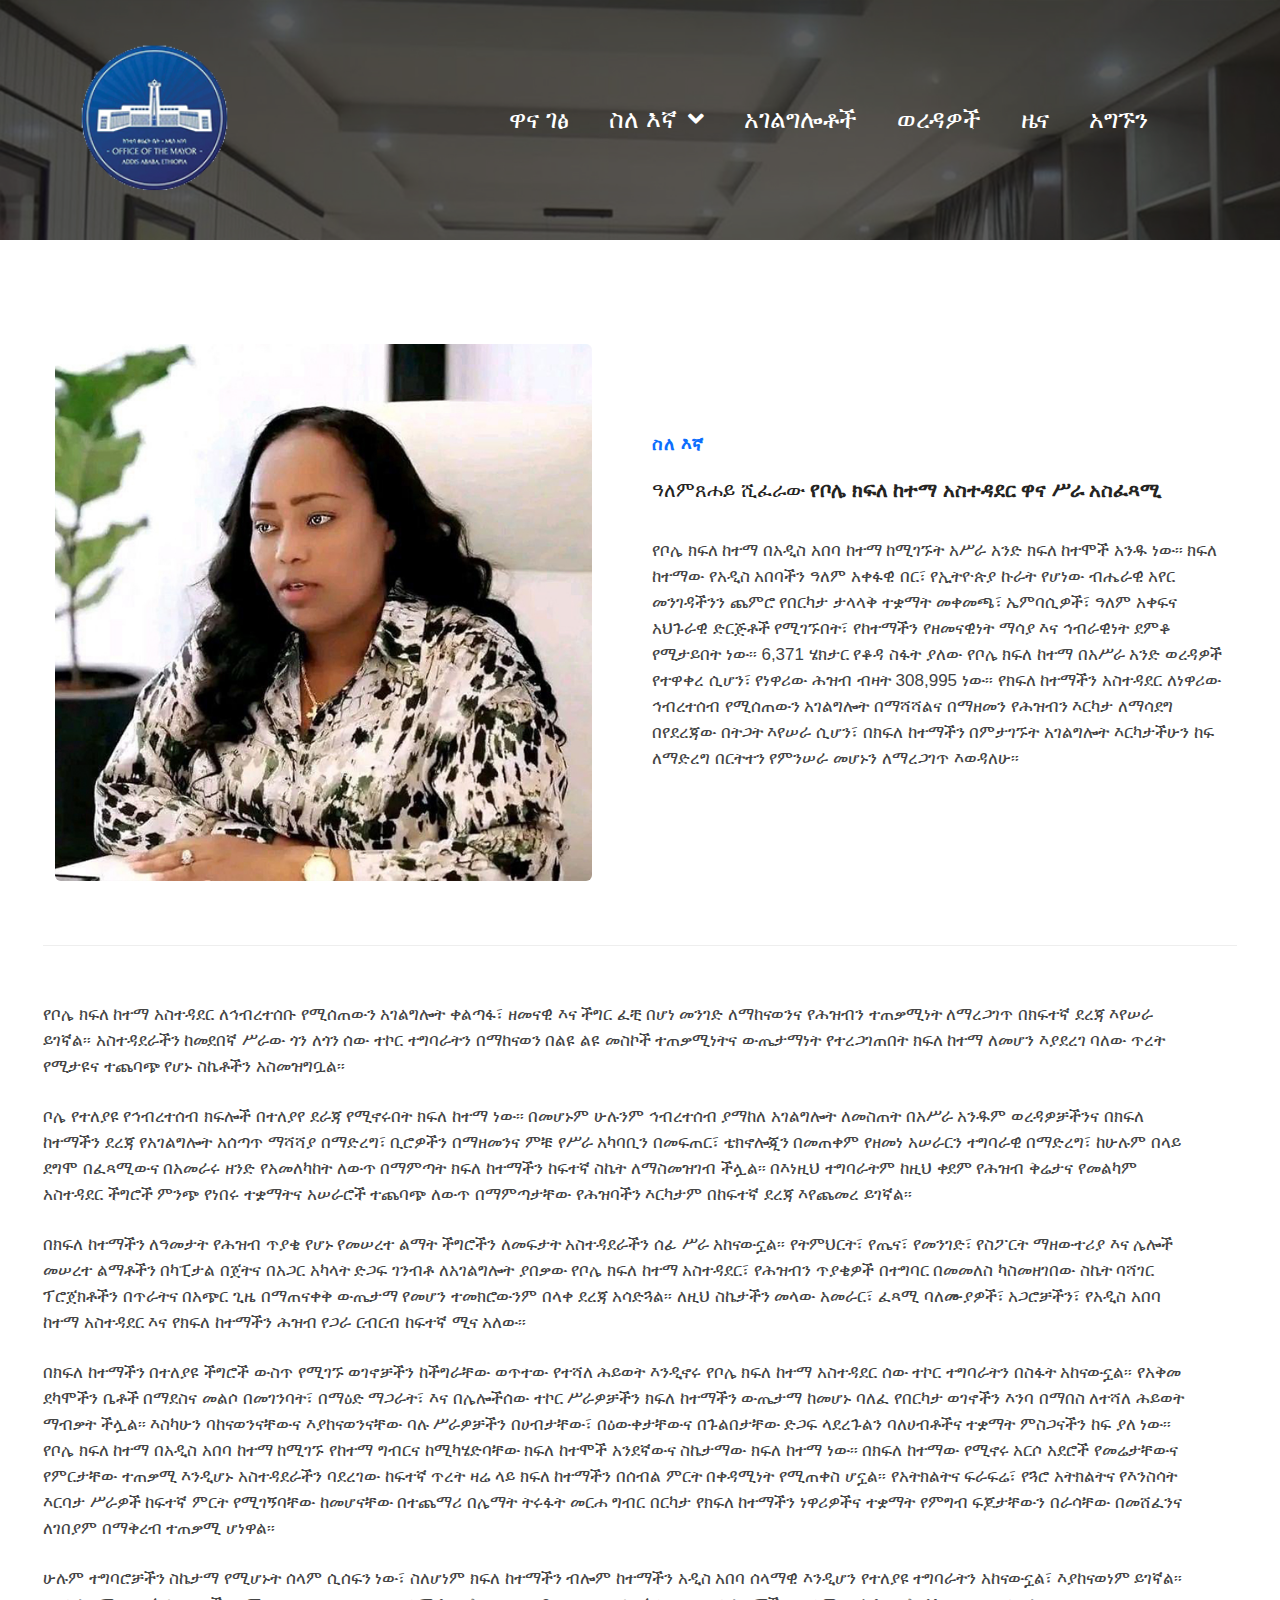
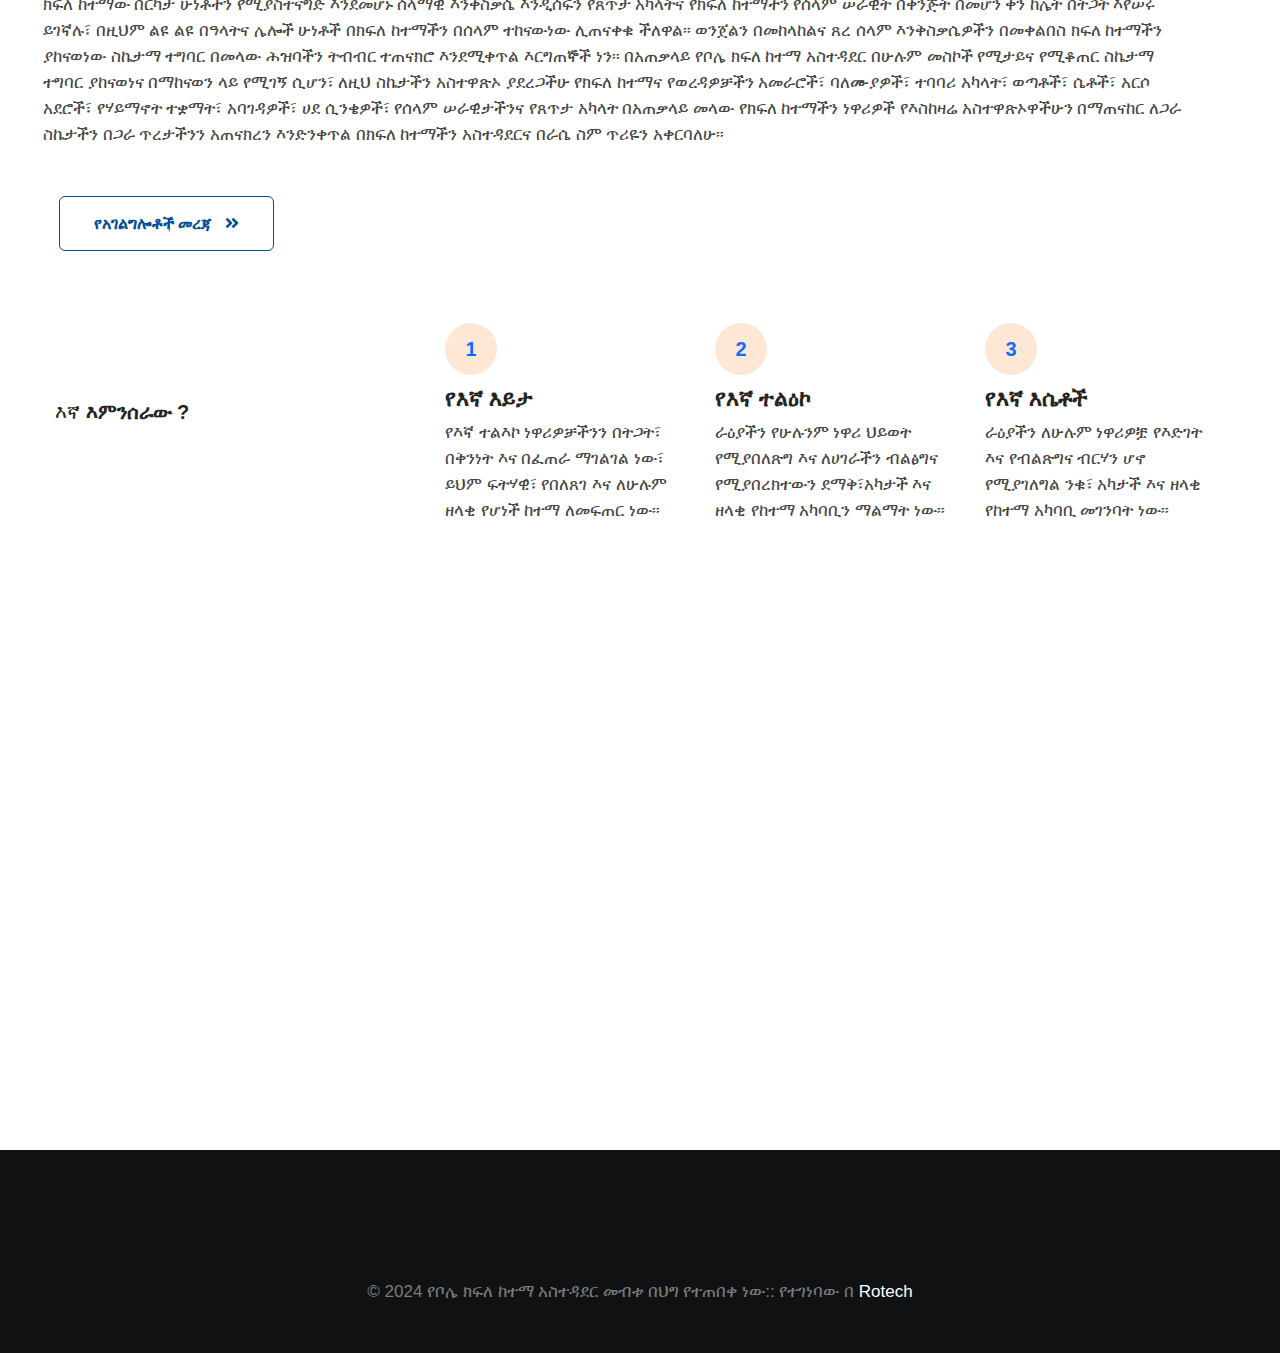
<file: about.html>
<!doctype html>
<html lang="en">


<head>
    <!-- Required meta tags -->
    <meta charset="utf-8">
    <meta name="viewport" content="width=device-width, initial-scale=1, shrink-to-fit=no">
    <title>Bole Sub City Administration</title>
    <!-- Template CSS -->
    <link rel="stylesheet" href="assets/css/style-liberty.css">
</head>

<body>


    <!--/Header-->
    <header class="fixed-top">
        <div class="container">
            <nav class="navbar navbar-expand-lg navbar-light stroke py-lg-0">
        
                <img src="assets/images/logo.png" style="width:200px; ">
                    <button class="navbar-toggler collapsed" type="button" data-bs-toggle="collapse" data-bs-target="#navbarScroll" aria-controls="navbarScroll" aria-expanded="false" aria-label="Toggle navigation">
                    <span class="navbar-toggler-icon fa icon-expand fa-bars"></span>
                    <span class="navbar-toggler-icon fa icon-close fa-times"></span>
                   </button>
                <div class="collapse navbar-collapse" id="navbarScroll" style="padding-left:20%;">
               <ul class="navbar-nav me-lg-auto my-2 my-lg-0 navbar-nav-scroll">
                        <li class="nav-item">
                            <a class="nav-link" aria-current="page" href="index.html">ዋና ገፅ</a>
                        </li>
                       
                        <li class="nav-item dropdown">
                            <a class="nav-link dropdown-toggle" href="about.html" id="navbarDropdown" role="button" data-bs-toggle="dropdown" aria-expanded="false">
                                ስለ እኛ <span class="fa fa-angle-down ms-1"></span>
                            </a>
                            <ul class="dropdown-menu" aria-labelledby="navbarDropdown">
                                <li><a class="dropdown-item pt-2" href="about.html">ታሪክ</a></li>
                                <li><a class="dropdown-item pt-2" href="team.html">አስተዳዳሪዎች</a></li>
                            </ul>
                        </li>
                        <li class="nav-item">
                            <a class="nav-link" href="services.html">
                                አገልግሎቶች</a>
                        </li>
                        <li class="nav-item">
                            <a class="nav-link" href="wereda.html">
                                ወረዳዎች</a>
                        </li>
                        <li class="nav-item">
                            <a class="nav-link" href="blog-left.html">
                                ዜና</a>
                        </li>
                      
                        <li class="nav-item">
                            <a class="nav-link" href="contact.html">
                                አግኙን</a>
                        </li>

                    </ul>

                    <!-- //toggle switch for light and dark theme -->
                    <!-- search popup -->
            
                    <!-- /search popup -->
                </div>
                <!-- toggle switch for light and dark theme -->
             
                <!-- //toggle switch for light and dark theme -->
            </nav>
        </div>
    </header>
    <!--//Header-->


      <!-- breadcrumb -->
    <section class="w3l-about-breadcrumb">
        <div class="breadcrumb-bg breadcrumb-bg-about py-5">
            <div class="container py-lg-5 py-md-4">
                <div class="w3breadcrumb-gids text-center pt-5">
                   
                </div>
            </div>
        </div>
    </section>
    <!--//breadcrumb-->
	<div style="margin: 8px auto; display: block; text-align:center;">

<!---728x90--->

 
</div>
    <!-- feature with photo1 -->

    <section class="w3l-feature-with-photo-1">
        <div class="feature-with-photo-hny py-5">
            <div class="container py-lg-5">
                <div class="feature-with-photo-content">
                    <div class="ab-in-flow row mb-lg-5 mb-3">
                        <div class="col-lg-6 ab-left pe-lg-5">
                            <img src="assets/images/ab2.jpg" class="img-fluid radius-image" alt="">
                        </div>
                        <div class="col-lg-6 ab-right pl-lg-5">
                            <h6 class="title-subhny mb-2"><span>ስለ እኛ</span></h6>
                            <h3 class="title-w3l mb-4">ዓለምጸሐይ ሺፈራው
                                <span class="span-bold"> የቦሌ ክፍለ ከተማ አስተዳደር ዋና ሥራ አስፈጻሚ</span>
                            </h3>
                            <p class="my-4">የቦሌ ክፍለ ከተማ በአዲስ አበባ ከተማ ከሚገኙት አሥራ አንድ ክፍለ ከተሞች አንዱ ነው። ክፍለ ከተማው የአዲስ አበባችን ዓለም አቀፋዊ በር፣ የኢትዮጵያ ኩራት የሆነው ብሔራዊ አየር መንገዳችንን ጨምሮ የበርካታ ታላላቅ ተቋማት መቀመጫ፣ ኤምባሲዎች፣ ዓለም አቀፍና አህጉራዊ ድርጅቶች የሚገኙበት፣ የከተማችን የዘመናዊነት ማሳያ እና ኅብራዊነት ደምቆ የሚታይበት ነው። 

                                6,371 ሄክታር የቆዳ ስፋት ያለው የቦሌ ክፍለ ከተማ በአሥራ አንድ ወረዳዎች የተዋቀረ ሲሆን፣ የነዋሪው ሕዝብ ብዛት 308,995 ነው። የክፍለ ከተማችን አስተዳደር ለነዋሪው ኅብረተሰብ የሚሰጠውን አገልግሎት በማሻሻልና በማዘመን የሕዝብን እርካታ ለማሳደግ በየደረጃው በትጋት እየሠራ ሲሆን፣ በክፍለ ከተማችን በምታገኙት አገልግሎት እርካታችሁን ከፍ ለማድረግ በርትተን የምንሠራ መሆኑን ለማረጋገጥ እወዳለሁ።</p>

                           
                        </div>
                        <div class="row w3l-circles">
                            <div class="col-lg-12 circles-left pe-lg-5 p-lg-0">
                                <p class="mt-4">የቦሌ ክፍለ ከተማ አስተዳደር ለኅብረተሰቡ የሚሰጠውን አገልግሎት ቀልጣፋ፣ ዘመናዊ እና ችግር ፈቺ በሆነ መንገድ ለማከናወንና የሕዝብን ተጠቃሚነት ለማረጋገጥ በክፍተኛ ደረጃ እየሠራ ይገኛል። አስተዳደራችን ከመደበኛ ሥራው ጎን ለጎን ሰው ተኮር ተግባራትን በማከናወን በልዩ ልዩ መስኮች ተጠቃሚነትና ውጤታማነት የተረጋገጠበት ክፍለ ከተማ ለመሆን እያደረገ ባለው ጥረት የሚታዩና ተጨባጭ የሆኑ ስኬቶችን አስመዝግቧል። 
                                </p>
                                    <p class="mt-4">ቦሌ የተለያዩ የኅብረተሰብ ክፍሎች በተለያየ ደራጃ የሚኖሩበት ክፍለ ከተማ ነው። በመሆኑም ሁሉንም ኅብረተሰብ ያማከለ አገልግሎት ለመስጠት በአሥራ አንዱም ወረዳዎቻችንና በክፍለ ከተማችን ደረጃ የአገልግሎት አሰጣጥ ማሻሻያ በማድረግ፣ ቢሮዎችን በማዘመንና ምቹ የሥራ አካባቢን በመፍጠር፣ ቴክኖሎጂን በመጠቀም የዘመነ አሠራርን ተግባራዊ በማድረግ፣ ከሁሉም በላይ ደግሞ በፈጻሚውና በአመራሩ ዘንድ የአመለካከት ለውጥ በማምጣት ክፍለ ከተማችን ከፍተኛ ስኬት ለማስመዝገብ ችሏል። በእነዚህ ተግባራትም ከዚህ ቀደም የሕዝብ ቅሬታና የመልካም አስተዳደር ችግሮች ምንጭ የነበሩ ተቋማትና አሠራሮች ተጨባጭ ለውጥ በማምጣታቸው የሕዝባችን እርካታም በከፍተኛ ደረጃ እየጨመረ ይገኛል። </p>
                                    
                                    <p class="mt-4" >በክፍለ ከተማችን ለዓመታት የሕዝብ ጥያቄ የሆኑ የመሠረተ ልማት ችግሮችን ለመፍታት አስተዳደራችን ሰፊ ሥራ አከናውኗል። የትምህርት፣ የጤና፣ የመንገድ፣ የስፖርት ማዘውተሪያ እና ሌሎች መሠረተ ልማቶችን በካፒታል በጀትና በአጋር አካላት ድጋፍ ገንብቶ ለአገልግሎት ያበቃው የቦሌ ክፍለ ከተማ አስተዳደር፣ የሕዝብን ጥያቄዎች በተግባር በመመለስ ካስመዘገበው ስኬት ባሻገር ፕሮጀክቶችን በጥራትና በአጭር ጊዜ በማጠናቀቅ ውጤታማ የመሆን ተመክሮውንም በላቀ ደረጃ አሳድጓል። ለዚህ ስኬታችን መላው አመራር፣ ፈጻሚ ባለሙያዎች፣ አጋሮቻችን፣ የአዲስ አበባ ከተማ አስተዳደር እና የክፍለ ከተማችን ሕዝብ የጋራ ርብርብ ከፍተኛ ሚና አለው። </p>
                                    <p class="mt-4" >በክፍለ ከተማችን በተለያዩ ችግሮች ውስጥ የሚገኙ ወገኖቻችን ከችግራቸው ወጥተው የተሻለ ሕይወት እንዲኖሩ የቦሌ ክፍለ ከተማ አስተዳደር ሰው ተኮር ተግባራትን በስፋት አከናውኗል። የአቅመ ደካሞችን ቤቶች በማደስና መልሶ በመገንባት፣ በማዕድ ማጋራት፣ እና በሌሎችሰው ተኮር ሥራዎቻችን ክፍለ ከተማችን ውጤታማ ከመሆኑ ባለፈ የበርካታ ወገኖችን እንባ በማበስ ለተሻለ ሕይወት ማብቃት ችሏል። እስካሁን ባከናወንናቸውና እያከናወንናቸው ባሉ ሥራዎቻችን በሀብታቸው፣ በዕውቀታቸውና በጉልበታቸው ድጋፍ ላደረጉልን ባለሀብቶችና ተቋማት ምስጋናችን ከፍ ያለ ነው። 
                                        የቦሌ ክፍለ ከተማ በአዲስ አበባ ከተማ ከሚገኙ የከተማ ግብርና ከሚካሄድባቸው ክፍለ ከተሞች አንደኛውና ስኬታማው ክፍለ ከተማ ነው። በክፍለ ከተማው የሚኖሩ አርሶ አደሮች የመሬታቸውና የምርታቸው ተጠቃሚ እንዲሆኑ አስተዳደራችን ባደረገው ከፍተኛ ጥረት ዛሬ ላይ ክፍለ ከተማችን በሰብል ምርት በቀዳሚነት የሚጠቀስ ሆኗል። የአትክልትና ፍራፍሬ፣ የጓሮ አትክልትና የእንስሳት እርባታ ሥራዎች ከፍተኛ ምርት የሚገኝባቸው ከመሆናቸው በተጨማሪ በሌማት ትሩፋት መርሐ ግብር በርካታ የክፍለ ከተማችን ነዋሪዎችና ተቋማት የምግብ ፍጆታቸውን በራሳቸው በመሸፈንና ለገበያም በማቅረብ ተጠቃሚ ሆነዋል። </p>
                                    <p class="mt-4" >ሁሉም ተግባሮቻችን ስኬታማ የሚሆኑት ሰላም ሲሰፍን ነው፣ ስለሆነም ክፍለ ከተማችን ብሎም ከተማችን አዲስ አበባ ሰላማዊ እንዲሆን የተለያዩ ተግባራትን አከናውኗል፣ እያከናወነም ይገኛል። ክፍለ ከተማው በርካታ ሁነቶችን የሚያስተናግድ እንደመሆኑ ሰላማዊ እንቅስቃሴ እንዲሰፍን የጸጥታ አካላትና የክፍለ ከተማችን የሰላም ሠራዊት በቅንጅት በመሆን ቀን ከሌት በትጋት እየሠሩ ይገኛሉ፣ በዚህም ልዩ ልዩ በዓላትና ሌሎች ሁነቶች በክፍለ ከተማችን በሰላም ተከናውነው ሊጠናቀቁ ችለዋል። ወንጀልን በመከላከልና ጸረ ሰላም እንቅስቃሴዎችን በመቀልበስ ክፍለ ከተማችን ያከናወነው ስኬታማ ተግባር በመላው ሕዝባችን ትብብር ተጠናክሮ እንደሚቀጥል እርግጠኞች ነን። 

                                        በአጠቃላይ የቦሌ ክፍለ ከተማ አስተዳደር በሁሉም መስኮች የሚታይና የሚቆጠር ስኬታማ ተግባር ያከናወነና በማከናወን ላይ የሚገኝ ሲሆን፣ ለዚህ ስኬታችን አስተዋጽኦ ያደረጋችሁ የክፍለ ከተማና የወረዳዎቻችን አመራሮች፣ ባለሙያዎች፣ ተባባሪ አካላት፣ ወጣቶች፣ ሴቶች፣ አርሶ አደሮች፣ የሃይማኖት ተቋማት፣ አባገዳዎች፣ ሀደ ሲንቄዎች፣ የሰላም ሠራዊታችንና የጸጥታ አካላት በአጠቃላይ መላው የክፍለ ከተማችን ነዋሪዎች የእስከዛሬ አስተዋጽኦዋችሁን በማጠናከር ለጋራ ስኬታችን በጋራ ጥረታችንን አጠናክረን እንድንቀጥል በክፍለ ከተማችን አስተዳደርና በራሴ ስም ጥሪዬን አቀርባለሁ።</p>
                                    
                                    <div class="w3l-two-buttons">
                                    <a href="#view" class="btn btn-outline-primary btn-style mt-lg-5 mt-4 ms-3"> 
                                        የአገልግሎቶች መረጃ <span class="fas fa-angle-double-right ms-2"></span></a>
                                </div>
                            </div>
                            
                        </div>
                    </div>
                    <div class="three-grids d-grid grid-columns-3 mt-lg-5 pt-lg-4">
                        <div class="grid">
                            <h3 class="title-w3l mb-4">እኛ 
                                <span class="span-bold"> እምንሰራው ?</span>
                            </h3>
                        </div>
                        <div class="grid">
                            <div class="three-grids-icon">
                                1
                            </div>
                            <h4><a href="#">
                                የእኛ እይታ</a></h4>
                            <p>የእኛ ተልእኮ ነዋሪዎቻችንን በትጋት፣ በቅንነት እና በፈጠራ ማገልገል ነው፣ ይህም ፍትሃዊ፣ የበለጸገ እና ለሁሉም ዘላቂ የሆነች ከተማ ለመፍጠር ነው።</p>
                        </div>
                        <div class="grid">
                            <div class="three-grids-icon">
                                2
                            </div>
                            <h4><a href="#">የእኛ ተልዕኮ</a></h4>
                            <p>ራዕያችን የሁሉንም ነዋሪ ህይወት የሚያበለጽግ እና ለሀገራችን ብልፅግና የሚያበረክተውን ደማቅ፣አካታች እና ዘላቂ የከተማ አካባቢን ማልማት ነው።</p>
                        </div>
                        <div class="grid">
                            <div class="three-grids-icon">
                                3
                            </div>
                            <h4><a href="#">የእኛ እሴቶች</a></h4>
                            <p>ራዕያችን ለሁሉም ነዋሪዎቿ የእድገት እና የብልጽግና ብርሃን ሆኖ የሚያገለግል ንቁ፣ አካታች እና ዘላቂ የከተማ አካባቢ መገንባት ነው።</p>
                        </div>
                    </div>
                </div>
            </div>
        </div>
    </section>
    <!-- //feature with photo1 -->
	<div style="margin: 8px auto; display: block; text-align:center;">

<!---728x90--->
 
</div>
<div >
    <iframe width="100%" height="522"  class="embed-responsive-item" src="https://www.youtube.com/embed/ADdva8PV0b0?si=6Wh9NZpEGOzbQFg7" title="YouTube video player" allowfullscreen></iframe>
  </div> 
    

    <!--/w3l-footer-29-main-->
 <footer class="w3l-footer-29-main">
    <div class="footer-29 py-5">
        
            
            <div class="bottom-copies text-center">
                <p class="copy-footer-29">© 2024 የቦሌ ክፍለ ከተማ አስተዳደር መብቱ በህግ የተጠበቀ ነው:: የተገነባው በ
                    <a href="https://rotechict.com" target="_blank"> Rotech</a>
                </p>
            </div>
        </div>
</div>
    <!--//footer-9 -->
    <!-- Js scripts -->
    <!-- Template JavaScript -->
    <script src="assets/js/jquery-3.3.1.min.js"></script>
    <script src="assets/js/theme-change.js"></script>
    <!-- MENU-JS -->
    <script>
        $(window).on("scroll", function() {
            var scroll = $(window).scrollTop();

            if (scroll >= 80) {
                $("#site-header").addClass("nav-fixed");
            } else {
                $("#site-header").removeClass("nav-fixed");
            }
        });

        //Main navigation Active Class Add Remove
        $(".navbar-toggler").on("click", function() {
            $("header").toggleClass("active");
        });
        $(document).on("ready", function() {
            if ($(window).width() > 991) {
                $("header").removeClass("active");
            }
            $(window).on("resize", function() {
                if ($(window).width() > 991) {
                    $("header").removeClass("active");
                }
            });
        });

    </script>
    <!-- //MENU-JS -->

    <!-- disable body scroll which navbar is in active -->
    <script>
        $(function() {
            $('.navbar-toggler').click(function() {
                $('body').toggleClass('noscroll');
            })
        });

    </script>
    <!-- //disable body scroll which navbar is in active -->

    <!-- //bootstrap -->
    <script src="assets/js/bootstrap.min.js"></script>




</html>
</file>
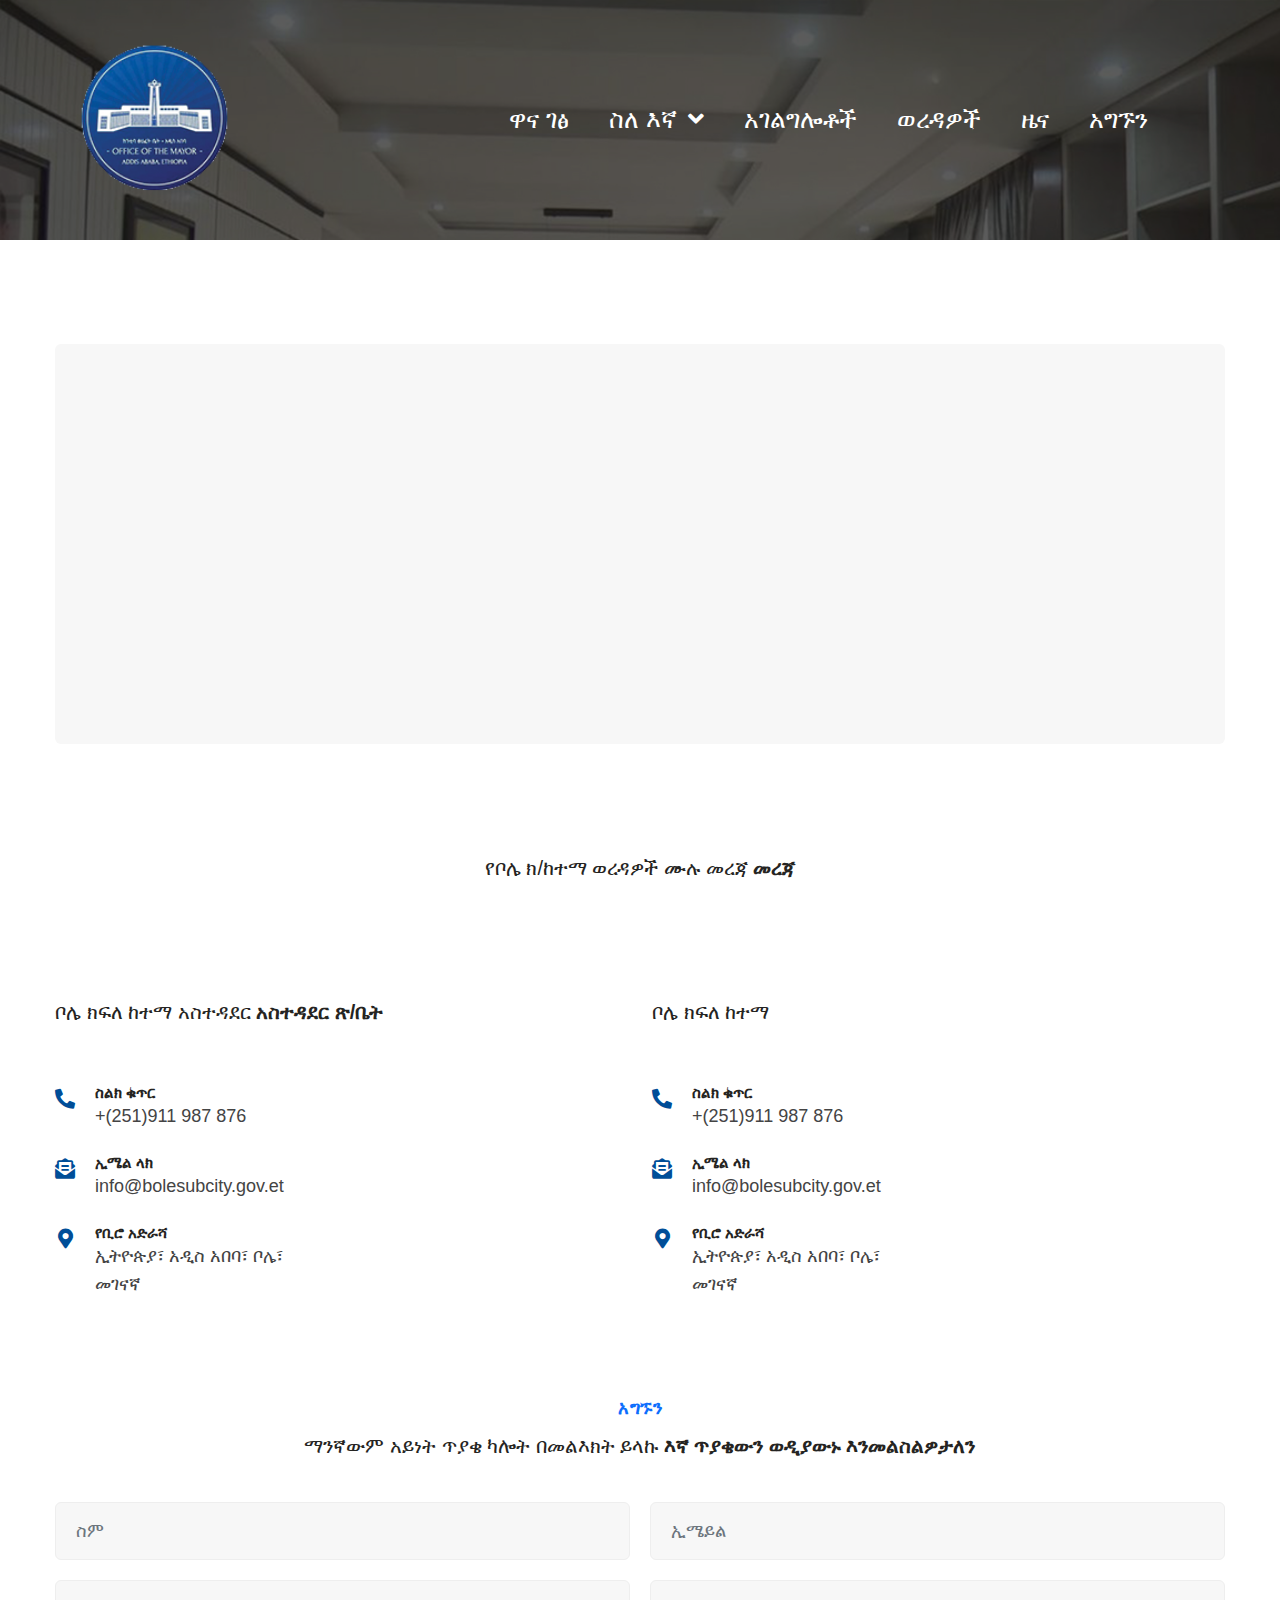
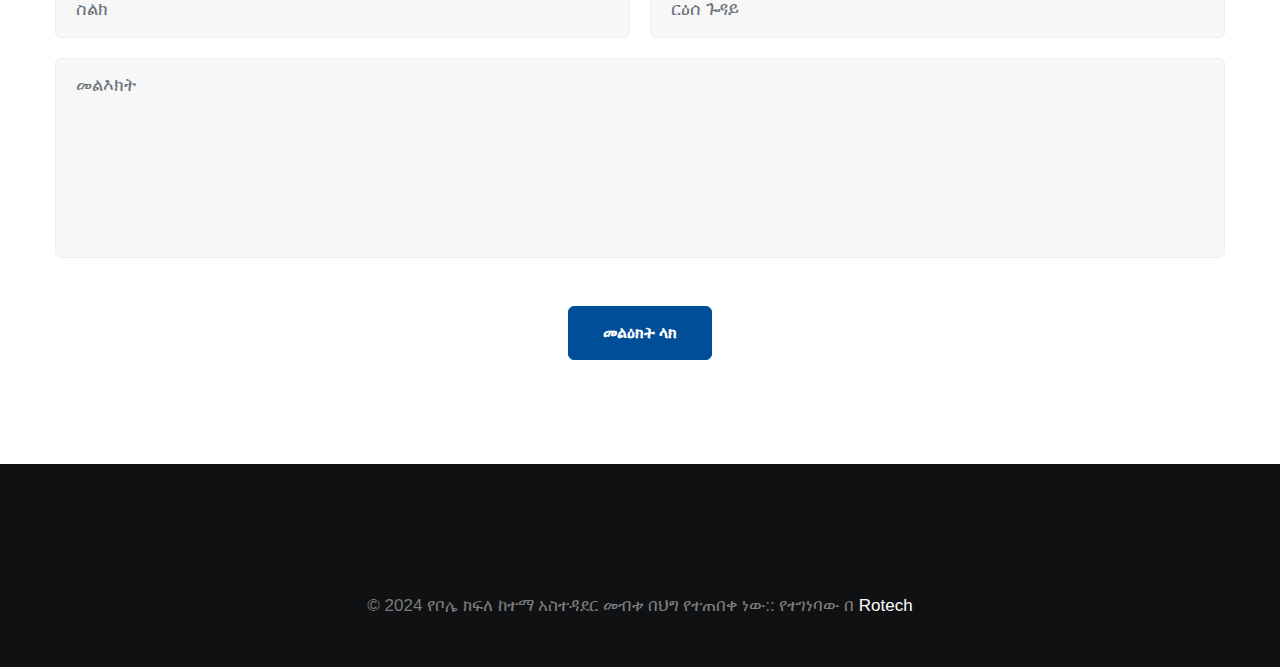
<file: contact.html>
<!doctype html>
<html lang="en">


<head>
    <!-- Required meta tags -->
    <meta charset="utf-8">
    <meta name="viewport" content="width=device-width, initial-scale=1, shrink-to-fit=no">
    <title>Bole Sub City Administration</title>
    <!-- Template CSS -->
    <link rel="stylesheet" href="assets/css/style-liberty.css">
</head>

<body>


    <!--/Header-->
    <header class="fixed-top">
        <div class="container">
            <nav class="navbar navbar-expand-lg navbar-light stroke py-lg-0">
        
                <img src="assets/images/logo.png" style="width:200px; ">
                    <button class="navbar-toggler collapsed" type="button" data-bs-toggle="collapse" data-bs-target="#navbarScroll" aria-controls="navbarScroll" aria-expanded="false" aria-label="Toggle navigation">
                    <span class="navbar-toggler-icon fa icon-expand fa-bars"></span>
                    <span class="navbar-toggler-icon fa icon-close fa-times"></span>
                   </button>
                <div class="collapse navbar-collapse" id="navbarScroll" style="padding-left:20%;">
               <ul class="navbar-nav me-lg-auto my-2 my-lg-0 navbar-nav-scroll">
                        <li class="nav-item">
                            <a class="nav-link" aria-current="page" href="index.html">ዋና ገፅ</a>
                        </li>
                       
                        <li class="nav-item dropdown">
                            <a class="nav-link dropdown-toggle" href="about.html" id="navbarDropdown" role="button" data-bs-toggle="dropdown" aria-expanded="false">
                                ስለ እኛ <span class="fa fa-angle-down ms-1"></span>
                            </a>
                            <ul class="dropdown-menu" aria-labelledby="navbarDropdown">
                                <li><a class="dropdown-item pt-2" href="about.html">ታሪክ</a></li>
                                <li><a class="dropdown-item pt-2" href="team.html">አስተዳዳሪዎች</a></li>
                            </ul>
                        </li>
                        <li class="nav-item">
                            <a class="nav-link" href="services.html">
                                አገልግሎቶች</a>
                        </li>
                        <li class="nav-item">
                            <a class="nav-link" href="wereda.html">
                                ወረዳዎች</a>
                        </li>
                        <li class="nav-item">
                            <a class="nav-link" href="blog-left.html">
                                ዜና</a>
                        </li>
                      
                        <li class="nav-item">
                            <a class="nav-link" href="contact.html">
                                አግኙን</a>
                        </li>

                    </ul>

                    <!-- //toggle switch for light and dark theme -->
                    <!-- search popup -->
            
                    <!-- /search popup -->
                </div>
                <!-- toggle switch for light and dark theme -->
             
                <!-- //toggle switch for light and dark theme -->
            </nav>
        </div>
    </header>
    <!--//Header-->


    
     <!-- breadcrumb -->
    <section class="w3l-about-breadcrumb">
        <div class="breadcrumb-bg breadcrumb-bg-about py-5">
            <div class="container py-lg-5 py-md-4">
                <div class="w3breadcrumb-gids text-center pt-5">
                   
                </div>
            </div>
        </div>
    </section>
    <!--//breadcrumb-->
	<div style="margin: 8px auto; display: block; text-align:center;">

<!---728x90--->

 
</div>
    <!-- feature with photo1 -->
    <!-- contact1 -->
    <section class="w3l-contact-1 py-5" id="contact">
        <div class="contacts-9 py-lg-5 py-md-4">
            <div class="container">
                <div class="map-content-9">
                    <div class="map-iframe">
                        <iframe src="https://www.google.com/maps/embed?pb=!1m18!1m12!1m3!1d1875.630043130067!2d38.80081913185108!3d9.017734354859417!2m3!1f0!2f0!3f0!3m2!1i1024!2i768!4f13.1!3m3!1m2!1s0x164b85430fefa2a1%3A0x89be21e8aa34e1e6!2z4Yuo4Ymm4YiMIOGKreGNjeGIiCDhiqjhibDhiJsg4Yqg4Yi14Ymw4Yuz4Yuw4YitIHwg4YiY4YyI4YqT4Yqb!5e0!3m2!1sam!2set!4v1711436673990!5m2!1sam!2set" width="100%" height="400" frameborder="0" style="border: 0px;" allowfullscreen=""></iframe>
                    </div>
                </div>
                <div class="header-title text-center" style="padding-top:100px;">
                    
                    <h3 class="title-w3l mb-2">የቦሌ ክ/ከተማ ወረዳዎች ሙሉ መረጃ
                        <span class="span-bold">መረጃ</span>
                    </h3>
                </div>
                <div class="row contact-view my-5 py-lg-5">
                    <div class="col-lg-6 cont-details">
                        <div class="contactct-fm-text text-left">
                            
                            <h3 class="title-w3l mb-5">ቦሌ ክፍለ ከተማ አስተዳደር
                                <span class="span-bold">አስተዳደር ጽ/ቤት </span>
                            </h3>
                            <div class="cont-top">
                                <div class="cont-left text-center">
                                    <span class="fas fa-phone-alt"></span>
                                </div>
                                <div class="cont-right">
                                    <h5>
                                        ስልክ ቁጥር</h5>
                                    <p><a href="tel:+(21) 255 088 4943">+(251)911 987 876 </a></p>
                                </div>
                            </div>
                            <div class="cont-top margin-up">
                                <div class="cont-left text-center">
                                    <span class="fas fa-envelope-open-text"></span>
                                </div>
                                <div class="cont-right">
                                    <h5>ኢሜል ላክ</h5>
                                    <p><a href="https://p.w3layouts.com/cdn-cgi/l/email-protection#1c777378797d705c717d7570327f7371" class="mail"><span class="__cf_email__" data-cfemail="8ee5e1eaebefe2cee3efe7e2a0ede1e3">info@bolesubcity.gov.et</span></a></p>
                                </div>
                            </div>
                            <div class="cont-top margin-up">
                                <div class="cont-left text-center">
                                    <span class="fas fa-map-marker-alt"></span>
                                </div>
                                <div class="cont-right">
                                    <h5>
                                        የቢሮ አድራሻ</h5>
                                    <p class="pr-lg-5">ኢትዮጵያ፣ አዲስ አበባ፣ ቦሌ፣<br> መገናኛ</p>
                                </div>
                            </div>
                        </div>
                    </div>
                    <div class="col-lg-6 cont-details">
                        <div class="contactct-fm-text text-left">
                           
                            <h3 class="title-w3l mb-5">ቦሌ ክፍለ ከተማ 
                                <span class="span-bold"> </span>
                            </h3>
                            <div class="cont-top">
                                <div class="cont-left text-center">
                                    <span class="fas fa-phone-alt"></span>
                                </div>
                                <div class="cont-right">
                                    <h5>
                                        ስልክ ቁጥር</h5>
                                    <p><a href="tel:+(21) 255 088 4943">+(251)911 987 876 </a></p>
                                </div>
                            </div>
                            <div class="cont-top margin-up">
                                <div class="cont-left text-center">
                                    <span class="fas fa-envelope-open-text"></span>
                                </div>
                                <div class="cont-right">
                                    <h5>ኢሜል ላክ</h5>
                                    <p><a href="https://p.w3layouts.com/cdn-cgi/l/email-protection#1c777378797d705c717d7570327f7371" class="mail"><span class="__cf_email__" data-cfemail="8ee5e1eaebefe2cee3efe7e2a0ede1e3">info@bolesubcity.gov.et</span></a></p>
                                </div>
                            </div>
                            <div class="cont-top margin-up">
                                <div class="cont-left text-center">
                                    <span class="fas fa-map-marker-alt"></span>
                                </div>
                                <div class="cont-right">
                                    <h5>
                                        የቢሮ አድራሻ</h5>
                                    <p class="pr-lg-5">ኢትዮጵያ፣ አዲስ አበባ፣ ቦሌ፣<br> መገናኛ</p>
                                </div>
                            </div>
                        </div>
                    </div>
                  
                </div>
                
                <div class="contactct-fm map-content-9">
                    <div class="header-title text-center">
                        <h6 class="title-subhny"><span>
                            አግኙን</span></h6>
                        <h3 class="title-w3l mb-2">
                            ማንኛውም አይነት ጥያቄ ካሎት በመልእክት ይላኩ 
                            <span class="span-bold"> እኛ ጥያቄውን ወዲያውኑ እንመልስልዎታለን</span>
                        </h3>
                        
                    </div>
                    <form action="https://sendmail.w3layouts.com/submitForm" class="pt-lg-4" method="post">
                        <div class="twice-two">
                            <input type="text" class="form-control" name="w3lName" id="w3lName" placeholder="ስም" required="">
                            <input type="email" class="form-control" name="w3lSender" id="w3lSender" placeholder="ኢሜይል" required="">
                        </div>
                        <div class="twice-two">
                            <input type="text" class="form-control" name="w3lPhone" id="w3lPhone" placeholder="ስልክ" required="">
                            <input type="text" class="form-control" name="w3lSubject" id="w3lSubject" placeholder="ርዕሰ ጉዳይ" required="">
                        </div>
                        <textarea name="w3lMessage" class="form-control" id="w3lMessage" placeholder="መልእክት" required=""></textarea>
                        <div class="text-lg-center">
                            <button type="submit" class="btn btn-primary btn-style mt-lg-5 mt-4">መልዕክት ላክ</button>
                        </div>
                    </form>
                </div>
            </div>
        </div>
    </section>
    <!-- /contact1 -->
	<div style="margin: 8px auto; display: block; text-align:center;"></div>
    <!--/w3l-footer-29-main-->
    
    
    
    

    <!--/w3l-footer-29-main-->
 <footer class="w3l-footer-29-main">
    <div class="footer-29 py-5">
        
            
            <div class="bottom-copies text-center">
                <p class="copy-footer-29">© 2024 የቦሌ ክፍለ ከተማ አስተዳደር መብቱ በህግ የተጠበቀ ነው:: የተገነባው በ
                    <a href="https://rotechict.com" target="_blank"> Rotech</a>
                </p>
            </div>
        </div>
</div>
    <!--//footer-9 -->
    <!-- Js scripts -->
    <!-- Template JavaScript -->
    <script src="assets/js/jquery-3.3.1.min.js"></script>
    <script src="assets/js/theme-change.js"></script>
    <!-- MENU-JS -->
    <script>
        $(window).on("scroll", function() {
            var scroll = $(window).scrollTop();

            if (scroll >= 80) {
                $("#site-header").addClass("nav-fixed");
            } else {
                $("#site-header").removeClass("nav-fixed");
            }
        });

        //Main navigation Active Class Add Remove
        $(".navbar-toggler").on("click", function() {
            $("header").toggleClass("active");
        });
        $(document).on("ready", function() {
            if ($(window).width() > 991) {
                $("header").removeClass("active");
            }
            $(window).on("resize", function() {
                if ($(window).width() > 991) {
                    $("header").removeClass("active");
                }
            });
        });

    </script>
    <!-- //MENU-JS -->

    <!-- disable body scroll which navbar is in active -->
    <script>
        $(function() {
            $('.navbar-toggler').click(function() {
                $('body').toggleClass('noscroll');
            })
        });

    </script>
    <!-- //disable body scroll which navbar is in active -->

    <!-- //bootstrap -->
    <script src="assets/js/bootstrap.min.js"></script>




</html>
</file>
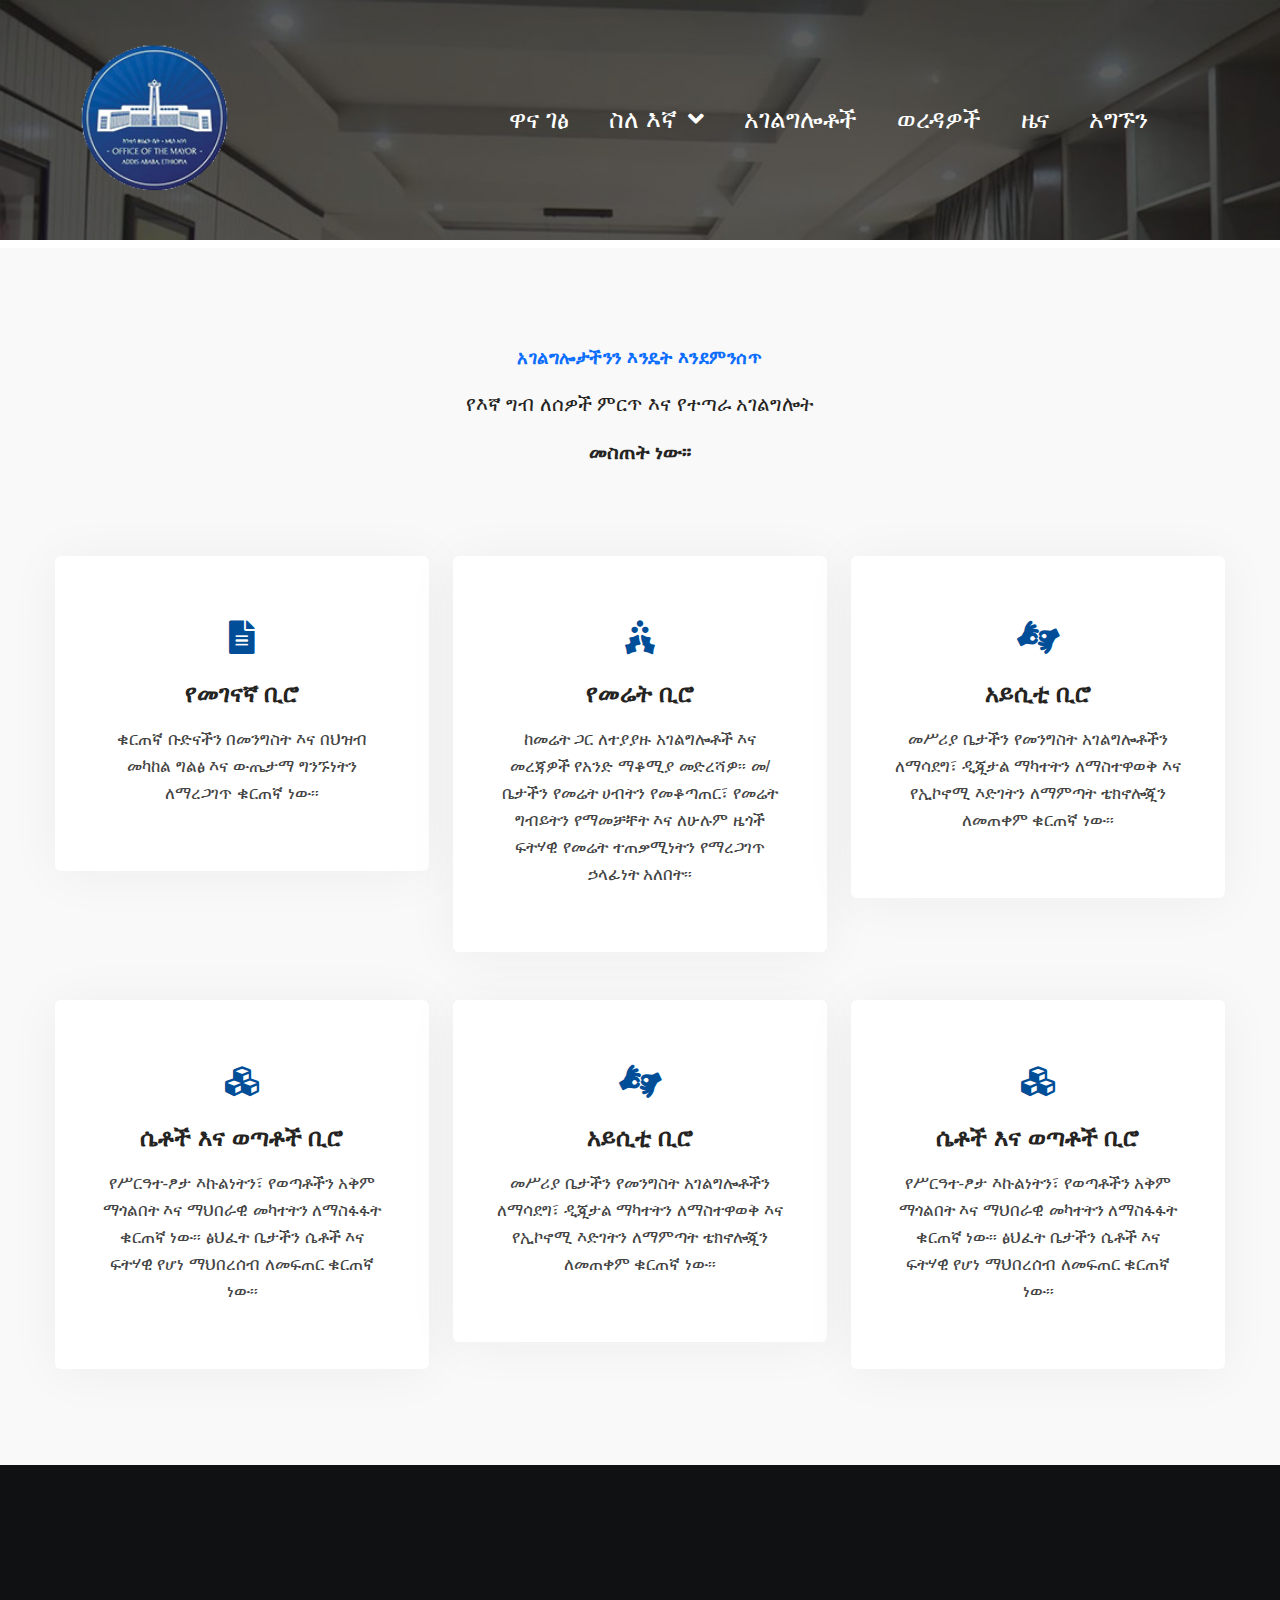
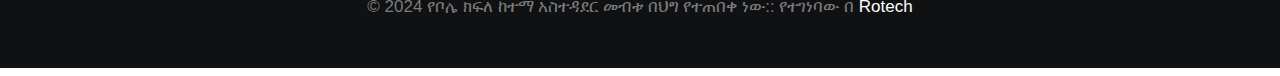
<file: services.html>
<!doctype html>
<html lang="en">


<head>
    <!-- Required meta tags -->
    <meta charset="utf-8">
    <meta name="viewport" content="width=device-width, initial-scale=1, shrink-to-fit=no">
    <title>Bole Sub City Administration</title>
    <!-- Template CSS -->
    <link rel="stylesheet" href="assets/css/style-liberty.css">
</head>

<body>


    <!--/Header-->
    <header class="fixed-top">
        <div class="container">
            <nav class="navbar navbar-expand-lg navbar-light stroke py-lg-0">
        
                <img src="assets/images/logo.png" style="width:200px; ">
                    <button class="navbar-toggler collapsed" type="button" data-bs-toggle="collapse" data-bs-target="#navbarScroll" aria-controls="navbarScroll" aria-expanded="false" aria-label="Toggle navigation">
                    <span class="navbar-toggler-icon fa icon-expand fa-bars"></span>
                    <span class="navbar-toggler-icon fa icon-close fa-times"></span>
                   </button>
                <div class="collapse navbar-collapse" id="navbarScroll" style="padding-left:20%;">
               <ul class="navbar-nav me-lg-auto my-2 my-lg-0 navbar-nav-scroll">
                        <li class="nav-item">
                            <a class="nav-link" aria-current="page" href="index.html">ዋና ገፅ</a>
                        </li>
                       
                        <li class="nav-item dropdown">
                            <a class="nav-link dropdown-toggle" href="about.html" id="navbarDropdown" role="button" data-bs-toggle="dropdown" aria-expanded="false">
                                ስለ እኛ <span class="fa fa-angle-down ms-1"></span>
                            </a>
                            <ul class="dropdown-menu" aria-labelledby="navbarDropdown">
                                <li><a class="dropdown-item pt-2" href="about.html">ታሪክ</a></li>
                                <li><a class="dropdown-item pt-2" href="team.html">አስተዳዳሪዎች</a></li>
                            </ul>
                        </li>
                        <li class="nav-item">
                            <a class="nav-link" href="services.html">
                                አገልግሎቶች</a>
                        </li>
                        <li class="nav-item">
                            <a class="nav-link" href="wereda.html">
                                ወረዳዎች</a>
                        </li>
                        <li class="nav-item">
                            <a class="nav-link" href="blog-left.html">
                                ዜና</a>
                        </li>
                      
                        <li class="nav-item">
                            <a class="nav-link" href="contact.html">
                                አግኙን</a>
                        </li>

                    </ul>

                    <!-- //toggle switch for light and dark theme -->
                    <!-- search popup -->
            
                    <!-- /search popup -->
                </div>
                <!-- toggle switch for light and dark theme -->
             
                <!-- //toggle switch for light and dark theme -->
            </nav>
        </div>
    </header>
    <!--//Header-->


    
  

<section class="w3l-about-breadcrumb">
    <div class="breadcrumb-bg breadcrumb-bg-about py-5">
        <div class="container py-lg-5 py-md-4">
            <div class="w3breadcrumb-gids text-center pt-5">
               
            </div>
        </div>
    </div>
</section>
<!--//breadcrumb-->
<div style="margin: 8px auto; display: block; text-align:center;">

<!---728x90--->
<section class="w3l-grids-3 py-5">
        <div class="container py-md-5 py-3">
            <div class="row bottom-ab-grids align-items-center">
                <div class="header-sec text-center">
                    <h6 class="title-subhny mb-2"><span>አገልግሎታችንን እንዴት እንደምንሰጥ</span></h6>
                    <h3 class="title-w3l mb-3">
                        የእኛ ግብ ለሰዎች ምርጥ እና የተጣራ አገልግሎት <br>
                        <span class="span-bold">መስጠት ነው።</span>
                    </h3>

                </div>

            </div>
            <div class="row bottom_grids pt-md-3 text-left">
                <div class="col-lg-4 col-md-6 mt-5">
                    <div class="grid-block">
                        <a href="#" class="d-block p-lg-4 p-3">
                            <span class="fas fa-file-alt" aria-hidden="true"></span>
                            <h4 class="my-3"> የመገናኛ ቢሮ</h4>
                            <p class="">ቁርጠኛ ቡድናችን በመንግስት እና በህዝብ መካከል ግልፅ እና ውጤታማ ግንኙነትን ለማረጋገጥ ቁርጠኛ ነው። </p>
                        </a>
                    </div>
                </div>
                <div class="col-lg-4 col-md-6 mt-5">
                    <div class="grid-block">
                        <a href="#" class="d-block p-lg-4 p-3">
                            <span class="fas fa-holly-berry" aria-hidden="true"></span>
                            <h4 class="my-3">የመሬት ቢሮ</h4>
                            <p class="">ከመሬት ጋር ለተያያዙ አገልግሎቶች እና መረጃዎች የአንድ ማቆሚያ መድረሻዎ። መ/ቤታችን የመሬት ሀብትን የመቆጣጠር፣ የመሬት ግብይትን የማመቻቸት እና ለሁሉም ዜጎች ፍትሃዊ የመሬት ተጠቃሚነትን የማረጋገጥ ኃላፊነት አለበት። </p>
                        </a>
                    </div>
                </div>
                <div class="col-lg-4 col-md-6 mt-5">
                    <div class="grid-block">
                        <a href="#" class="d-block p-lg-4 p-3">
                            <span class="fas fa-american-sign-language-interpreting" aria-hidden="true"></span>
                            <h4 class="my-3">አይሲቲ ቢሮ</h4>

                            <p class="">መሥሪያ ቤታችን የመንግስት አገልግሎቶችን ለማሳደግ፣ ዲጂታል ማካተትን ለማስተዋወቅ እና የኢኮኖሚ እድገትን ለማምጣት ቴክኖሎጂን ለመጠቀም ቁርጠኛ ነው።</p>
                        </a>
                    </div>
                </div>
                <div class="col-lg-4 col-md-6 mt-5">
                    <div class="grid-block">
                        <a href="#" class="d-block p-lg-4 p-3">
                            <span class="fa fa-cubes" aria-hidden="true"></span>
                            <h4 class="my-3">ሴቶች እና ወጣቶች ቢሮ</h4>
                            <p class="">የሥርዓተ-ፆታ እኩልነትን፣ የወጣቶችን አቅም ማጎልበት እና ማህበራዊ መካተትን ለማስፋፋት ቁርጠኛ ነው። ፅህፈት ቤታችን ሴቶች እና ፍትሃዊ የሆነ ማህበረሰብ ለመፍጠር ቁርጠኛ ነው።</p>
                        </a>
                    </div>
                </div>
                <div class="col-lg-4 col-md-6 mt-5">
                    <div class="grid-block">
                        <a href="#" class="d-block p-lg-4 p-3">
                            <span class="fas fa-american-sign-language-interpreting" aria-hidden="true"></span>
                            <h4 class="my-3">አይሲቲ ቢሮ</h4>

                            <p class="">መሥሪያ ቤታችን የመንግስት አገልግሎቶችን ለማሳደግ፣ ዲጂታል ማካተትን ለማስተዋወቅ እና የኢኮኖሚ እድገትን ለማምጣት ቴክኖሎጂን ለመጠቀም ቁርጠኛ ነው።</p>
                        </a>
                    </div>
                </div>
                <div class="col-lg-4 col-md-6 mt-5">
                    <div class="grid-block">
                        <a href="#" class="d-block p-lg-4 p-3">
                            <span class="fa fa-cubes" aria-hidden="true"></span>
                            <h4 class="my-3">ሴቶች እና ወጣቶች ቢሮ</h4>
                            <p class="">የሥርዓተ-ፆታ እኩልነትን፣ የወጣቶችን አቅም ማጎልበት እና ማህበራዊ መካተትን ለማስፋፋት ቁርጠኛ ነው። ፅህፈት ቤታችን ሴቶች እና ፍትሃዊ የሆነ ማህበረሰብ ለመፍጠር ቁርጠኛ ነው።</p>
                        </a>
                    </div>
                </div>
            </div>
        </div>
    </section>  
    
    
    
    

    <!--/w3l-footer-29-main-->
 <footer class="w3l-footer-29-main">
    <div class="footer-29 py-5">
        
            
            <div class="bottom-copies text-center">
                <p class="copy-footer-29">© 2024 የቦሌ ክፍለ ከተማ አስተዳደር መብቱ በህግ የተጠበቀ ነው:: የተገነባው በ
                    <a href="https://rotechict.com" target="_blank"> Rotech</a>
                </p>
            </div>
        </div>
</div>
    <!--//footer-9 -->
    <!-- Js scripts -->
    <!-- Template JavaScript -->
    <script src="assets/js/jquery-3.3.1.min.js"></script>
    <script src="assets/js/theme-change.js"></script>
    <!-- MENU-JS -->
    <script>
        $(window).on("scroll", function() {
            var scroll = $(window).scrollTop();

            if (scroll >= 80) {
                $("#site-header").addClass("nav-fixed");
            } else {
                $("#site-header").removeClass("nav-fixed");
            }
        });

        //Main navigation Active Class Add Remove
        $(".navbar-toggler").on("click", function() {
            $("header").toggleClass("active");
        });
        $(document).on("ready", function() {
            if ($(window).width() > 991) {
                $("header").removeClass("active");
            }
            $(window).on("resize", function() {
                if ($(window).width() > 991) {
                    $("header").removeClass("active");
                }
            });
        });

    </script>
    <!-- //MENU-JS -->

    <!-- disable body scroll which navbar is in active -->
    <script>
        $(function() {
            $('.navbar-toggler').click(function() {
                $('body').toggleClass('noscroll');
            })
        });

    </script>
    <!-- //disable body scroll which navbar is in active -->

    <!-- //bootstrap -->
    <script src="assets/js/bootstrap.min.js"></script>




</html>
</file>
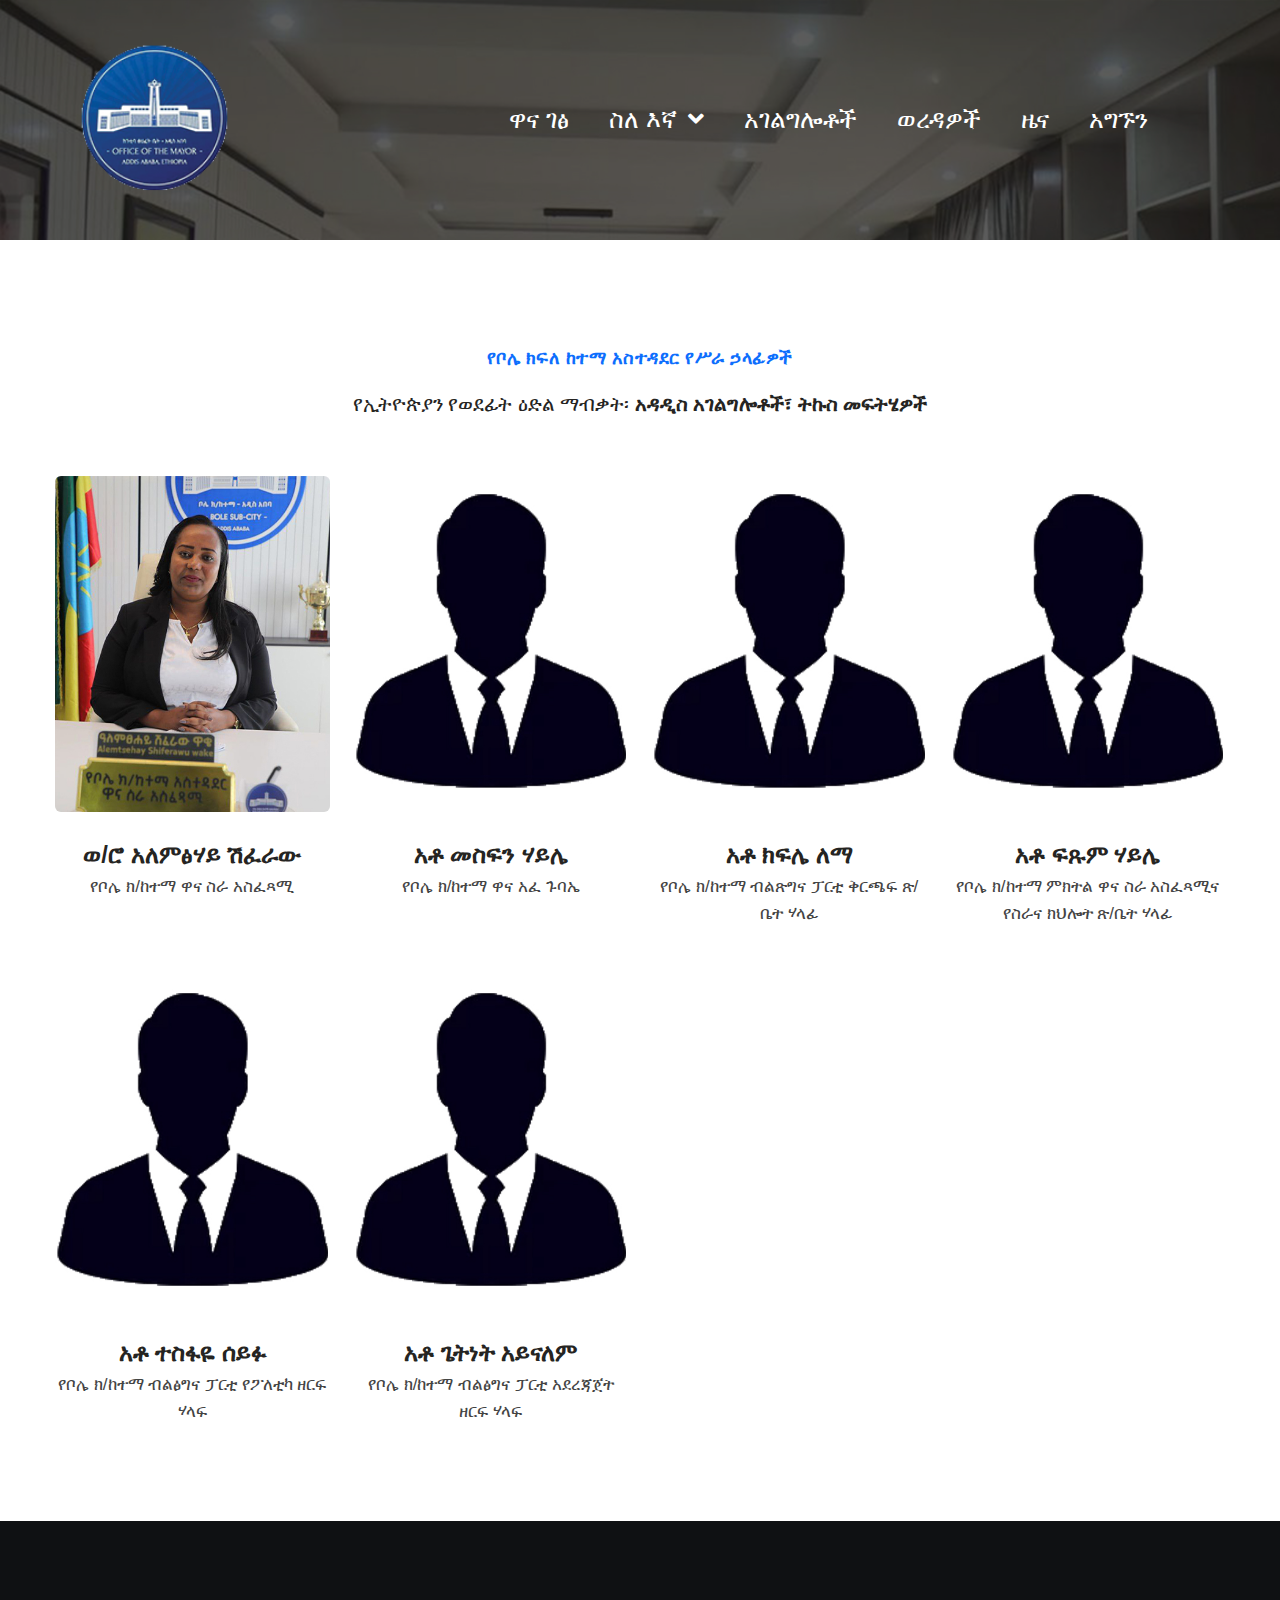
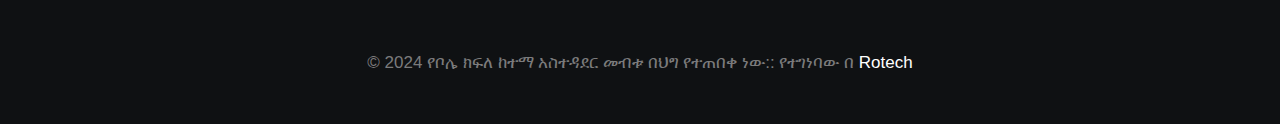
<file: team.html>
<!doctype html>
<html lang="en">


<head>
    <!-- Required meta tags -->
    <meta charset="utf-8">
    <meta name="viewport" content="width=device-width, initial-scale=1, shrink-to-fit=no">
    <title>Bole Sub City Administration</title>
    <!-- Template CSS -->
    <link rel="stylesheet" href="assets/css/style-liberty.css">
</head>

<body>


    <!--/Header-->
    <header class="fixed-top">
        <div class="container">
            <nav class="navbar navbar-expand-lg navbar-light stroke py-lg-0">
        
                <img src="assets/images/logo.png" style="width:200px; ">
                    <button class="navbar-toggler collapsed" type="button" data-bs-toggle="collapse" data-bs-target="#navbarScroll" aria-controls="navbarScroll" aria-expanded="false" aria-label="Toggle navigation">
                    <span class="navbar-toggler-icon fa icon-expand fa-bars"></span>
                    <span class="navbar-toggler-icon fa icon-close fa-times"></span>
                   </button>
                <div class="collapse navbar-collapse" id="navbarScroll" style="padding-left:20%;">
               <ul class="navbar-nav me-lg-auto my-2 my-lg-0 navbar-nav-scroll">
                        <li class="nav-item">
                            <a class="nav-link" aria-current="page" href="index.html">ዋና ገፅ</a>
                        </li>
                       
                        <li class="nav-item dropdown">
                            <a class="nav-link dropdown-toggle" href="about.html" id="navbarDropdown" role="button" data-bs-toggle="dropdown" aria-expanded="false">
                                ስለ እኛ <span class="fa fa-angle-down ms-1"></span>
                            </a>
                            <ul class="dropdown-menu" aria-labelledby="navbarDropdown">
                                <li><a class="dropdown-item pt-2" href="about.html">ታሪክ</a></li>
                                <li><a class="dropdown-item pt-2" href="team.html">አስተዳዳሪዎች</a></li>
                            </ul>
                        </li>
                        <li class="nav-item">
                            <a class="nav-link" href="services.html">
                                አገልግሎቶች</a>
                        </li>
                        <li class="nav-item">
                            <a class="nav-link" href="wereda.html">
                                ወረዳዎች</a>
                        </li>
                        <li class="nav-item">
                            <a class="nav-link" href="blog-left.html">
                                ዜና</a>
                        </li>
                      
                        <li class="nav-item">
                            <a class="nav-link" href="contact.html">
                                አግኙን</a>
                        </li>

                    </ul>

                    <!-- //toggle switch for light and dark theme -->
                    <!-- search popup -->
            
                    <!-- /search popup -->
                </div>
                <!-- toggle switch for light and dark theme -->
             
                <!-- //toggle switch for light and dark theme -->
            </nav>
        </div>
    </header>
    <!--//Header-->

  <!-- breadcrumb -->
    <section class="w3l-about-breadcrumb">
        <div class="breadcrumb-bg breadcrumb-bg-about py-5">
            <div class="container py-lg-5 py-md-4">
                <div class="w3breadcrumb-gids text-center pt-5">
                   
                </div>
            </div>
        </div>
    </section>
    <!--//breadcrumb-->
	<div style="margin: 8px auto; display: block; text-align:center;">

<!---728x90--->

   <!--/team-sec-->
   <section class="w3l-team-main team py-5" id="team">
    <div class="container py-lg-5">
        <div class="w3l-heaser-sec text-center">
            <h6 class="title-subhny mb-2"><span>የቦሌ ክፍለ ከተማ አስተዳደር የሥራ ኃላፊዎች</span></h6>
            <h3 class="title-w3l mb-4">የኢትዮጵያን የወደፊት ዕድል ማብቃት፡ 
                <span class="span-bold">አዳዲስ አገልግሎቶች፣ ትኩስ መፍትሄዎች</span>
            </h3>
        </div>
        <div class="row team-row mt-md-5 mt-4">
            <div class="col-lg-3 col-6 team-wrap">
                <div class="team-member text-center">
                    <div class="team-img">
                        <img src="assets/images/team2.jpg" alt="" class="radius-image">
                        <div class="overlay-team">
                            <div class="team-details text-center">
                                <div class="socials mt-20">
                                    <a href="#url">
                                        <span class="fab fa-facebook-f"></span>
                                    </a>
                                    <a href="#url">
                                        <span class="fab fa-twitter"></span>
                                    </a>
                                    <a href="#url">
                                        <span class="fab fa-linkedin-in"></span>
                                    </a>
                                </div>
                            </div>
                        </div>
                    </div>
                    <a href="#url" class="team-title">ወ/ሮ አለምፅሃይ ሽፈራው</a>
                    <p>የቦሌ ክ/ከተማ ዋና ስራ አስፈጻሚ</p>
                </div>
            </div>
            <!-- end team member -->
            <div class="col-lg-3 col-6 team-wrap">
                <div class="team-member text-center">
                    <div class="team-img">
                        <img src="assets/images/team1.jpg" alt="" class="radius-image">
                        <div class="overlay-team">
                            <div class="team-details text-center">
                                <div class="socials mt-20">
                                    <a href="#url">
                                        <span class="fab fa-facebook-f"></span>
                                    </a>
                                    <a href="#url">
                                        <span class="fab fa-twitter"></span>
                                    </a>
                                    <a href="#url">
                                        <span class="fab fa-linkedin-in"></span>
                                    </a>
                                </div>
                            </div>
                        </div>
                    </div>
                    <a href="#url" class="team-title">አቶ መስፍን ሃይሌ </a>
                    <p>የቦሌ ክ/ከተማ ዋና አፈ ጉባኤ</p>
                </div>
            </div>
            <!-- end team member -->
            <div class="col-lg-3 col-6 team-wrap mt-lg-0 mt-5">
                <div class="team-member last text-center">
                    <div class="team-img">
                        <img src="assets/images/team1.jpg" alt="" class="radius-image">
                        <div class="overlay-team">
                            <div class="team-details text-center">
                                <div class="socials mt-20">
                                    <a href="#url">
                                        <span class="fab fa-facebook-f"></span>
                                    </a>
                                    <a href="#url">
                                        <span class="fab fa-twitter"></span>
                                    </a>
                                    <a href="#url">
                                        <span class="fab fa-linkedin-in"></span>
                                    </a>
                                </div>
                            </div>
                        </div>
                    </div>
                    <a href="#url" class="team-title">አቶ ክፍሌ ለማ </a>
                    <p>የቦሌ ክ/ከተማ ብልጽግና ፓርቲ ቅርጫፍ ጽ/ቤት ሃላፊ</p>
                </div>
            </div>
            <!-- end team member -->
            <div class="col-lg-3 col-6 team-wrap mt-lg-0 mt-5">
                <div class="team-member last text-center">
                    <div class="team-img">
                        <img src="assets/images/team4.jpg" alt="" class="radius-image">
                        <div class="overlay-team">
                            <div class="team-details text-center">
                                <div class="socials mt-20">
                                    <a href="#url">
                                        <span class="fab fa-facebook-f"></span>
                                    </a>
                                    <a href="#url">
                                        <span class="fab fa-twitter"></span>
                                    </a>
                                    <a href="#url">
                                        <span class="fab fa-linkedin-in"></span>
                                    </a>
                                </div>
                            </div>
                        </div>
                    </div>
                    <a href="#url" class="team-title">አቶ ፍጹም ሃይሌ</a>
                    <p>
                        የቦሌ ክ/ከተማ ምክትል ዋና ስራ አስፈጻሚና የስራና ክህሎት  ጽ/ቤት ሃላፊ</p>
                </div>
            </div>
            <!-- end team member -->
        </div>
        <div class="row team-row mt-md-5 mt-4">
            <div class="col-lg-3 col-6 team-wrap">
                <div class="team-member text-center">
                    <div class="team-img">
                        <img src="assets/images/team1.jpg" alt="" class="radius-image">
                        <div class="overlay-team">
                            <div class="team-details text-center">
                                <div class="socials mt-20">
                                    <a href="#url">
                                        <span class="fab fa-facebook-f"></span>
                                    </a>
                                    <a href="#url">
                                        <span class="fab fa-twitter"></span>
                                    </a>
                                    <a href="#url">
                                        <span class="fab fa-linkedin-in"></span>
                                    </a>
                                </div>
                            </div>
                        </div>
                    </div>
                    <a href="#url" class="team-title">አቶ ተስፋዬ ሰይፉ </a>
                    <p>የቦሌ ክ/ከተማ  ብልፅግና ፓርቲ የፖለቲካ ዘርፍ ሃላፍ</p>
                </div>
            </div>
            <!-- end team member -->
            <div class="col-lg-3 col-6 team-wrap">
                <div class="team-member text-center">
                    <div class="team-img">
                        <img src="assets/images/team1.jpg" alt="" class="radius-image">
                        <div class="overlay-team">
                            <div class="team-details text-center">
                                <div class="socials mt-20">
                                    <a href="#url">
                                        <span class="fab fa-facebook-f"></span>
                                    </a>
                                    <a href="#url">
                                        <span class="fab fa-twitter"></span>
                                    </a>
                                    <a href="#url">
                                        <span class="fab fa-linkedin-in"></span>
                                    </a>
                                </div>
                            </div>
                        </div>
                    </div>
                    <a href="#url" class="team-title">አቶ ጌትነት አይናለም  </a>
                    <p>የቦሌ ክ/ከተማ  ብልፅግና ፓርቲ አደረጃጀት ዘርፍ  ሃላፍ</p>
                </div>
            </div>
          
        </div>
    </div>
</section>
<!--//team-sec-->
    
    
    
    

    <!--/w3l-footer-29-main-->
 <footer class="w3l-footer-29-main">
    <div class="footer-29 py-5">
        
            
            <div class="bottom-copies text-center">
                <p class="copy-footer-29">© 2024 የቦሌ ክፍለ ከተማ አስተዳደር መብቱ በህግ የተጠበቀ ነው:: የተገነባው በ
                    <a href="https://rotechict.com" target="_blank"> Rotech</a>
                </p>
            </div>
        </div>
</div>
    <!--//footer-9 -->
    <!-- Js scripts -->
    <!-- Template JavaScript -->
    <script src="assets/js/jquery-3.3.1.min.js"></script>
    <script src="assets/js/theme-change.js"></script>
    <!-- MENU-JS -->
    <script>
        $(window).on("scroll", function() {
            var scroll = $(window).scrollTop();

            if (scroll >= 80) {
                $("#site-header").addClass("nav-fixed");
            } else {
                $("#site-header").removeClass("nav-fixed");
            }
        });

        //Main navigation Active Class Add Remove
        $(".navbar-toggler").on("click", function() {
            $("header").toggleClass("active");
        });
        $(document).on("ready", function() {
            if ($(window).width() > 991) {
                $("header").removeClass("active");
            }
            $(window).on("resize", function() {
                if ($(window).width() > 991) {
                    $("header").removeClass("active");
                }
            });
        });

    </script>
    <!-- //MENU-JS -->

    <!-- disable body scroll which navbar is in active -->
    <script>
        $(function() {
            $('.navbar-toggler').click(function() {
                $('body').toggleClass('noscroll');
            })
        });

    </script>
    <!-- //disable body scroll which navbar is in active -->

    <!-- //bootstrap -->
    <script src="assets/js/bootstrap.min.js"></script>




</html>
</file>
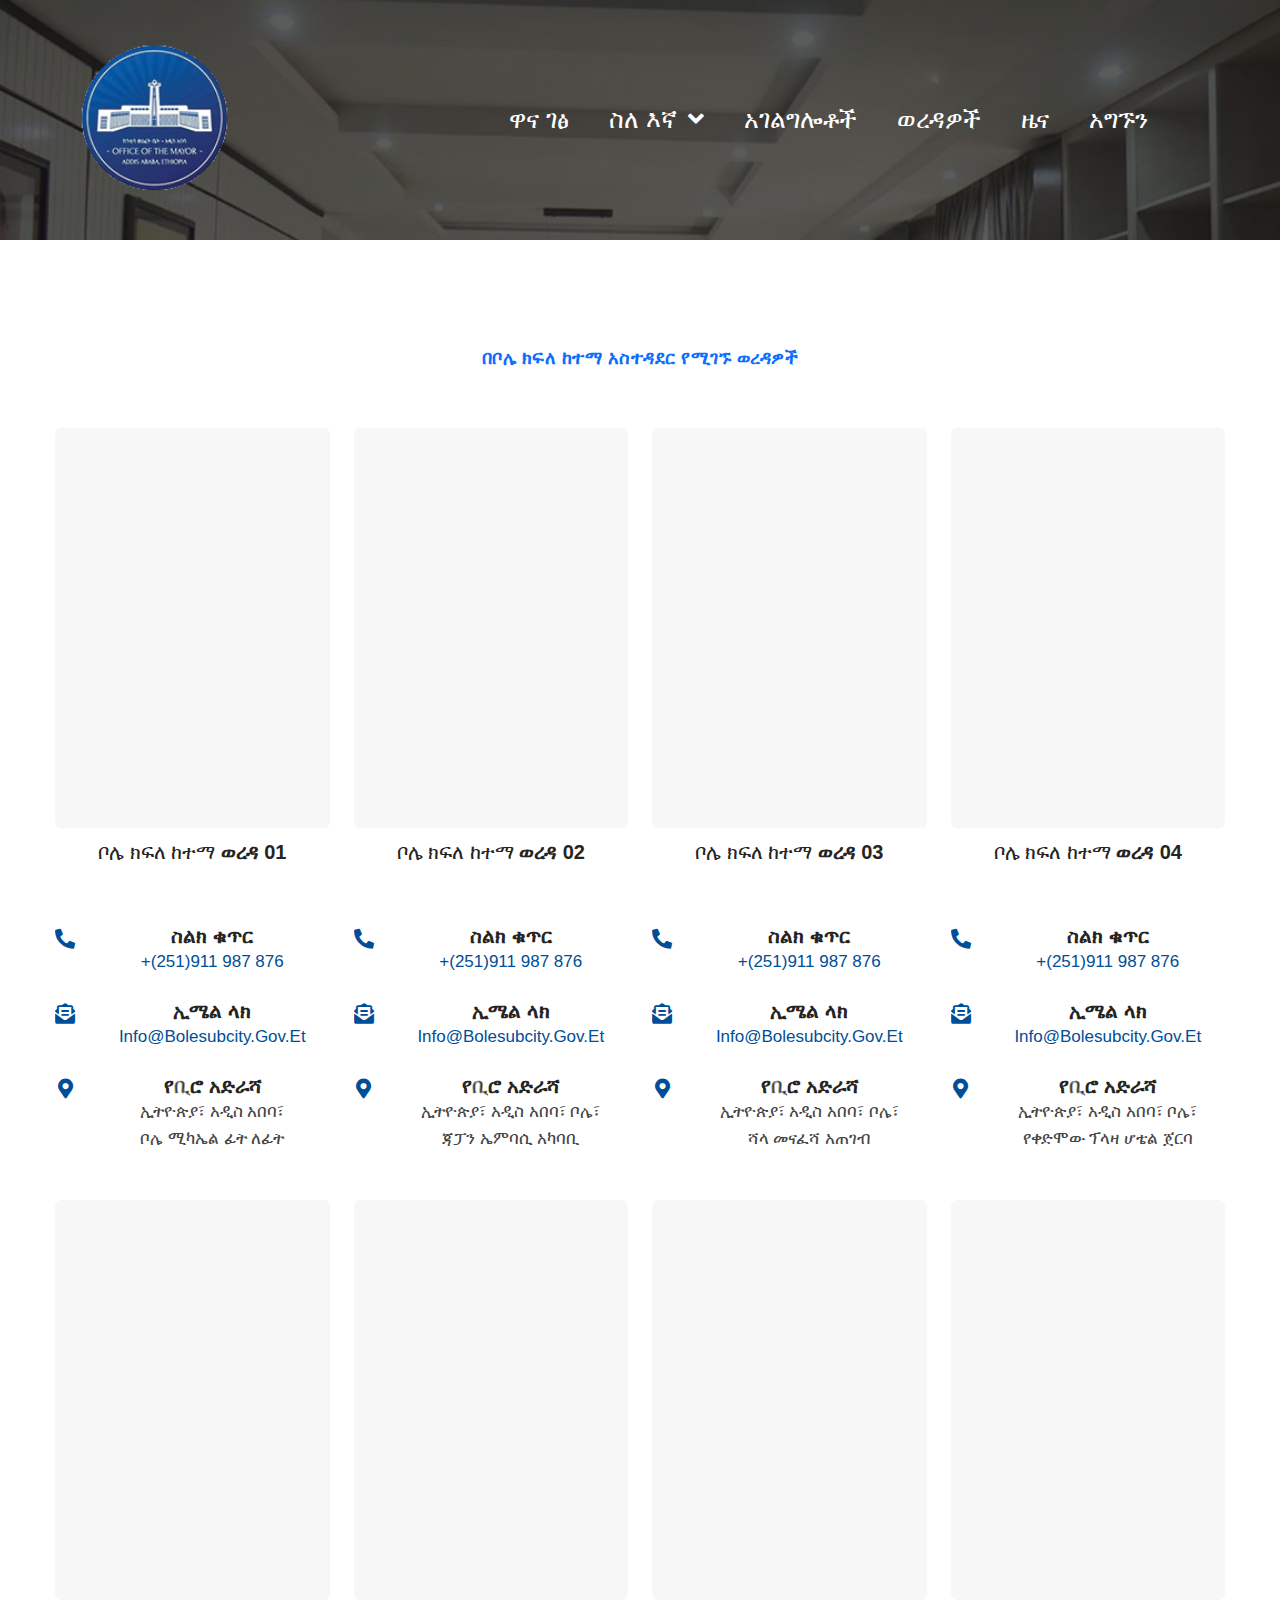
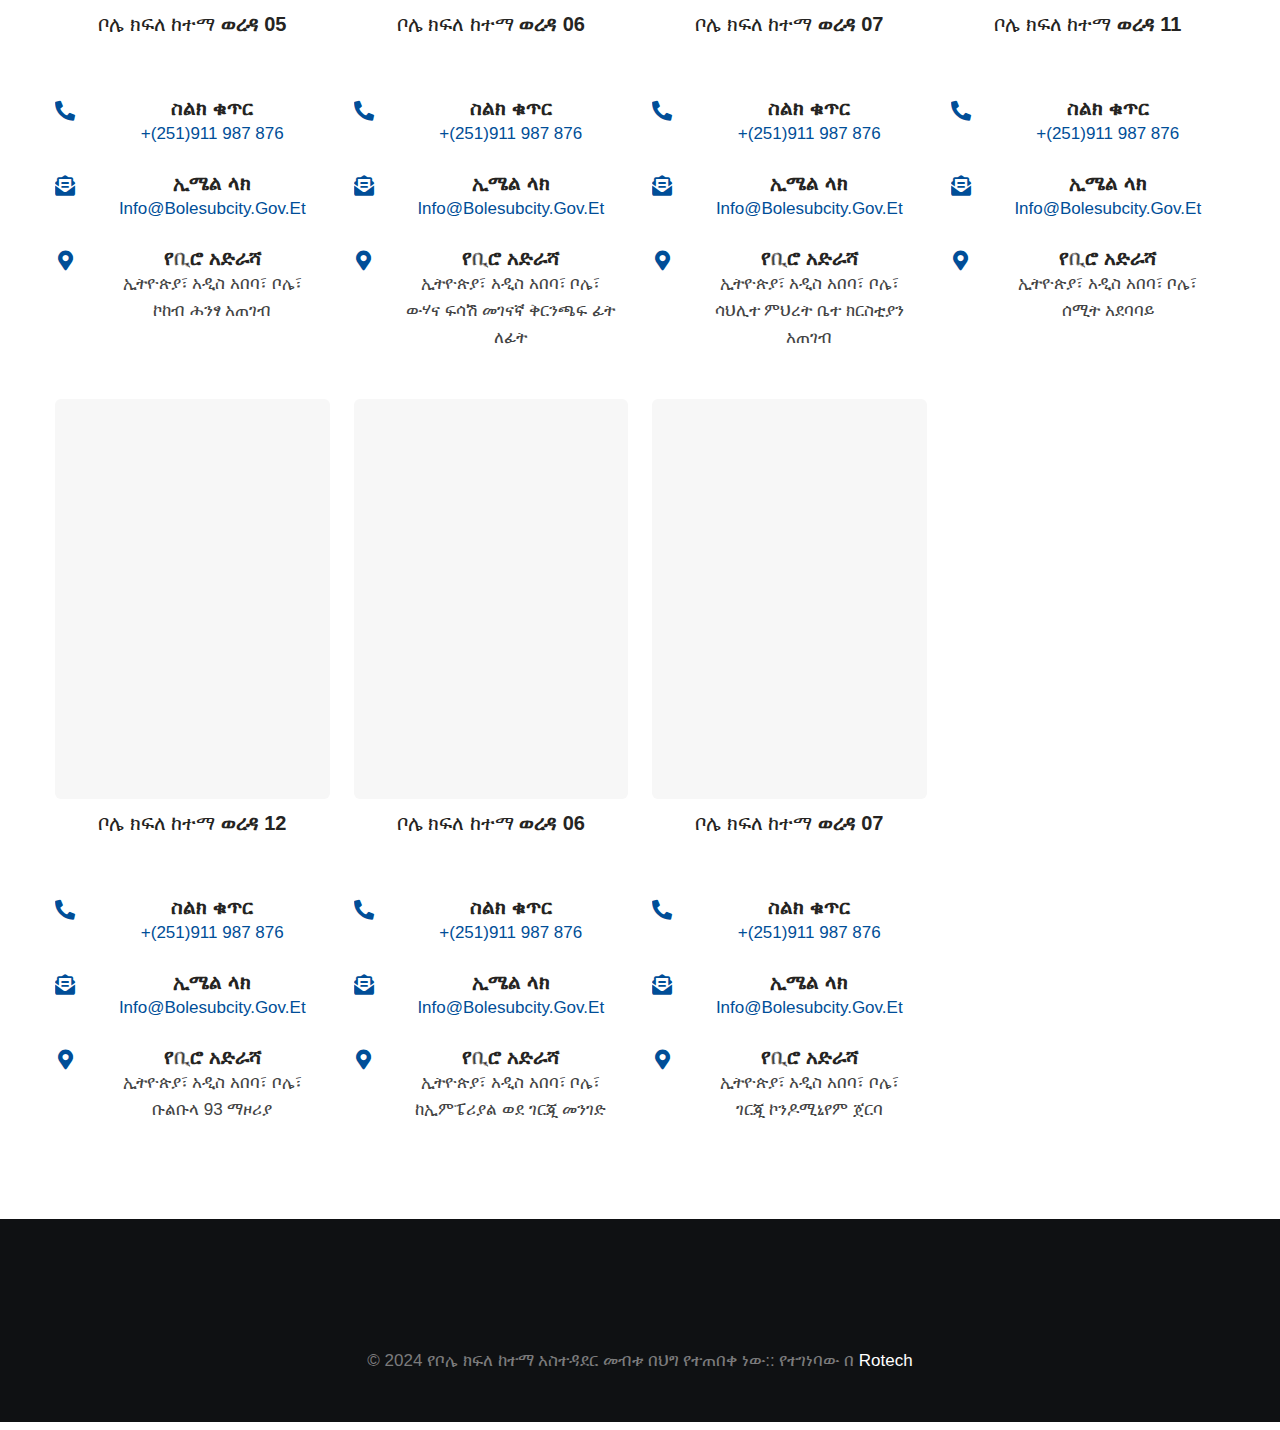
<file: wereda.html>
<!doctype html>
<html lang="en">


<head>
    <!-- Required meta tags -->
    <meta charset="utf-8">
    <meta name="viewport" content="width=device-width, initial-scale=1, shrink-to-fit=no">
    <title>Bole Sub City Administration</title>
    <!-- Template CSS -->
    <link rel="stylesheet" href="assets/css/style-liberty.css">
</head>

<body>


    <!--/Header-->
    <header class="fixed-top">
        <div class="container">
            <nav class="navbar navbar-expand-lg navbar-light stroke py-lg-0">
        
                <img src="assets/images/logo.png" style="width:200px; ">
                    <button class="navbar-toggler collapsed" type="button" data-bs-toggle="collapse" data-bs-target="#navbarScroll" aria-controls="navbarScroll" aria-expanded="false" aria-label="Toggle navigation">
                    <span class="navbar-toggler-icon fa icon-expand fa-bars"></span>
                    <span class="navbar-toggler-icon fa icon-close fa-times"></span>
                   </button>
                <div class="collapse navbar-collapse" id="navbarScroll" style="padding-left:20%;">
               <ul class="navbar-nav me-lg-auto my-2 my-lg-0 navbar-nav-scroll">
                        <li class="nav-item">
                            <a class="nav-link" aria-current="page" href="index.html">ዋና ገፅ</a>
                        </li>
                       
                        <li class="nav-item dropdown">
                            <a class="nav-link dropdown-toggle" href="about.html" id="navbarDropdown" role="button" data-bs-toggle="dropdown" aria-expanded="false">
                                ስለ እኛ <span class="fa fa-angle-down ms-1"></span>
                            </a>
                            <ul class="dropdown-menu" aria-labelledby="navbarDropdown">
                                <li><a class="dropdown-item pt-2" href="about.html">ታሪክ</a></li>
                                <li><a class="dropdown-item pt-2" href="team.html">አስተዳዳሪዎች</a></li>
                            </ul>
                        </li>
                        <li class="nav-item">
                            <a class="nav-link" href="services.html">
                                አገልግሎቶች</a>
                        </li>
                        <li class="nav-item">
                            <a class="nav-link" href="wereda.html">
                                ወረዳዎች</a>
                        </li>
                        <li class="nav-item">
                            <a class="nav-link" href="blog-left.html">
                                ዜና</a>
                        </li>
                      
                        <li class="nav-item">
                            <a class="nav-link" href="contact.html">
                                አግኙን</a>
                        </li>

                    </ul>

                    <!-- //toggle switch for light and dark theme -->
                    <!-- search popup -->
            
                    <!-- /search popup -->
                </div>
                <!-- toggle switch for light and dark theme -->
             
                <!-- //toggle switch for light and dark theme -->
            </nav>
        </div>
    </header>
    <!--//Header-->


    
     <!-- breadcrumb -->
    <section class="w3l-about-breadcrumb">
        <div class="breadcrumb-bg breadcrumb-bg-about py-5">
            <div class="container py-lg-5 py-md-4">
                <div class="w3breadcrumb-gids text-center pt-5">
                   
                </div>
            </div>
        </div>
    </section>
    <!--//breadcrumb-->
	<div style="margin: 8px auto; display: block; text-align:center;">

<!---728x90--->

   <!--/team-sec-->
   <section class="w3l-team-main team py-5" id="team">
    <div class="container py-lg-5">
        <div class="w3l-heaser-sec text-center">
            <h6 class="title-subhny mb-2"><span>በቦሌ ክፍለ ከተማ አስተዳደር የሚገኙ ወረዳዎች</span></h6>
            <h3 class="title-w3l mb-4">
                <span class="span-bold"></span>
            </h3>
        </div>
        <div class="row team-row mt-md-5 mt-4">
            <div class="col-lg-3 col-6 team-wrap">
                <div class="team-member text-center">
                    <div class="team-img">
                        <div class="map-iframe">
                            <iframe src="https://www.google.com/maps/embed?pb=!1m18!1m12!1m3!1d63053.24557958005!2d38.704699548632824!3d8.987983600000002!2m3!1f0!2f0!3f0!3m2!1i1024!2i768!4f13.1!3m3!1m2!1s0x164b85541da0141b%3A0x536c047fab7a8558!2sBole%20Sub%20City%20Woreda%2001!5e0!3m2!1sam!2set!4v1711710415868!5m2!1sam!2set" width="100%" height="400" style="border:0;" allowfullscreen="" loading="lazy" referrerpolicy="no-referrer-when-downgrade"></iframe>                        </div>
                        <div class="overlay-team">
                            <div class="team-details text-center">
                                <div class="socials mt-20">
                                    <a href="#url">
                                        <span class="fab fa-facebook-f"></span>
                                    </a>
                                    <a href="#url">
                                        <span class="fab fa-twitter"></span>
                                    </a>
                                    <a href="#url">
                                        <span class="fab fa-linkedin-in"></span>
                                    </a>
                                </div>
                            </div>
                        </div>
                    </div>
                    <h3 class="title-w3l mb-5">ቦሌ ክፍለ ከተማ 
                        <span class="span-bold">ወረዳ 01</span>
                    </h3>
                    <div class="cont-top">
                        <div class="cont-left text-center">
                            <span class="fas fa-phone-alt"></span>
                        </div>
                        <div class="cont-right">
                            <h5>
                                ስልክ ቁጥር</h5>
                            <p><a href="tel:+(21) 255 088 4943">+(251)911 987 876 </a></p>
                        </div>
                    </div>
                    <div class="cont-top margin-up">
                        <div class="cont-left text-center">
                            <span class="fas fa-envelope-open-text"></span>
                        </div>
                        <div class="cont-right">
                            <h5>ኢሜል ላክ</h5>
                            <p><a href="#" class="mail"><span class="__cf_email__" data-cfemail="8ee5e1eaebefe2cee3efe7e2a0ede1e3">info@bolesubcity.gov.et</span></a></p>
                        </div>
                    </div>
                    <div class="cont-top margin-up">
                        <div class="cont-left text-center">
                            <span class="fas fa-map-marker-alt"></span>
                        </div>
                        <div class="cont-right">
                            <h5>
                                የቢሮ አድራሻ</h5>
                            <p class="pr-lg-5">ኢትዮጵያ፣ አዲስ አበባ፣<br> ቦሌ ሚካኤል ፊት ለፊት</p>
                        </div>
                    </div>
                </div>
            </div>
            <div class="col-lg-3 col-6 team-wrap">
                <div class="team-member text-center">
                    <div class="team-img">
                        <div class="map-iframe">
                            <iframe src="https://www.google.com/maps/embed?pb=!1m18!1m12!1m3!1d63053.24557958005!2d38.704699548632824!3d8.987983600000002!2m3!1f0!2f0!3f0!3m2!1i1024!2i768!4f13.1!3m3!1m2!1s0x164b850a34be8b57%3A0x8f1ff9b9d55023a4!2sBole%20Sub%20City%20Woreda%202!5e0!3m2!1sam!2set!4v1711710132217!5m2!1sam!2set" width="100%" height="400" style="border:0;" allowfullscreen="" loading="lazy" referrerpolicy="no-referrer-when-downgrade"></iframe>                        </div>
                        <div class="overlay-team">
                            <div class="team-details text-center">
                                <div class="socials mt-20">
                                    <a href="#url">
                                        <span class="fab fa-facebook-f"></span>
                                    </a>
                                    <a href="#url">
                                        <span class="fab fa-twitter"></span>
                                    </a>
                                    <a href="#url">
                                        <span class="fab fa-linkedin-in"></span>
                                    </a>
                                </div>
                            </div>
                        </div>
                    </div>
                    <h3 class="title-w3l mb-5">ቦሌ ክፍለ ከተማ 
                        <span class="span-bold">ወረዳ 02</span>
                    </h3>
                    <div class="cont-top">
                        <div class="cont-left text-center">
                            <span class="fas fa-phone-alt"></span>
                        </div>
                        <div class="cont-right">
                            <h5>
                                ስልክ ቁጥር</h5>
                            <p><a href="tel:+(21) 255 088 4943">+(251)911 987 876 </a></p>
                        </div>
                    </div>
                    <div class="cont-top margin-up">
                        <div class="cont-left text-center">
                            <span class="fas fa-envelope-open-text"></span>
                        </div>
                        <div class="cont-right">
                            <h5>ኢሜል ላክ</h5>
                            <p><a href="https://www.google.com/maps/embed?pb=!1m18!1m12!1m3!1d63053.24557958005!2d38.704699548632824!3d8.987983600000002!2m3!1f0!2f0!3f0!3m2!1i1024!2i768!4f13.1!3m3!1m2!1s0x164b850a34be8b57%3A0x8f1ff9b9d55023a4!2sBole%20Sub%20City%20Woreda%202!5e0!3m2!1sam!2set!4v1711710132217!5m2!1sam!2set" class="mail"><span class="__cf_email__" data-cfemail="8ee5e1eaebefe2cee3efe7e2a0ede1e3">info@bolesubcity.gov.et</span></a></p>
                        </div>
                    </div>
                    <div class="cont-top margin-up">
                        <div class="cont-left text-center">
                            <span class="fas fa-map-marker-alt"></span>
                        </div>
                        <div class="cont-right">
                            <h5>
                                የቢሮ አድራሻ</h5>
                            <p class="pr-lg-5">ኢትዮጵያ፣ አዲስ አበባ፣ ቦሌ፣<br>ጃፓን ኤምባሲ አካባቢ</p>
                        </div>
                    </div>
                </div>
            </div>
            <div class="col-lg-3 col-6 team-wrap">
                <div class="team-member text-center">
                    <div class="team-img">
                        <div class="map-iframe">
                            <iframe src="https://www.google.com/maps/embed?pb=!1m18!1m12!1m3!1d3940.6586982015106!2d38.781142474832684!3d9.00351869105683!2m3!1f0!2f0!3f0!3m2!1i1024!2i768!4f13.1!3m3!1m2!1s0x164b85a83cd0eff3%3A0x3618b9019ba177fa!2z4Ymm4YiMIOGKreGNjeGIiCDhiqjhibDhiJsg4YuI4Yio4YuzIDMg4Yqg4Yi14Ymw4Yuz4Yuw4YitIOGMvS_hiaThibUgLyBCb2xlIFN1YiBjaXR5IFdlcmVkYSAzIEFkbWluaXN0cmF0aW9uIE9mZmljZQ!5e0!3m2!1sam!2set!4v1711710508055!5m2!1sam!2set" width="100%" height="400" style="border:0;" allowfullscreen="" loading="lazy" referrerpolicy="no-referrer-when-downgrade"></iframe>                        </div>
                        <div class="overlay-team">
                            <div class="team-details text-center">
                                <div class="socials mt-20">
                                    <a href="#url">
                                        <span class="fab fa-facebook-f"></span>
                                    </a>
                                    <a href="#url">
                                        <span class="fab fa-twitter"></span>
                                    </a>
                                    <a href="#url">
                                        <span class="fab fa-linkedin-in"></span>
                                    </a>
                                </div>
                            </div>
                        </div>
                    </div>
                    <h3 class="title-w3l mb-5">ቦሌ ክፍለ ከተማ 
                        <span class="span-bold">ወረዳ 03</span>
                    </h3>
                    <div class="cont-top">
                        <div class="cont-left text-center">
                            <span class="fas fa-phone-alt"></span>
                        </div>
                        <div class="cont-right">
                            <h5>
                                ስልክ ቁጥር</h5>
                            <p><a href="tel:+(21) 255 088 4943">+(251)911 987 876 </a></p>
                        </div>
                    </div>
                    <div class="cont-top margin-up">
                        <div class="cont-left text-center">
                            <span class="fas fa-envelope-open-text"></span>
                        </div>
                        <div class="cont-right">
                            <h5>ኢሜል ላክ</h5>
                            <p><a href="#" class="mail"><span class="__cf_email__" data-cfemail="8ee5e1eaebefe2cee3efe7e2a0ede1e3">info@bolesubcity.gov.et</span></a></p>
                        </div>
                    </div>
                    <div class="cont-top margin-up">
                        <div class="cont-left text-center">
                            <span class="fas fa-map-marker-alt"></span>
                        </div>
                        <div class="cont-right">
                            <h5>
                                የቢሮ አድራሻ</h5>
                            <p class="pr-lg-5">ኢትዮጵያ፣ አዲስ አበባ፣ ቦሌ፣<br>ሻላ መናፈሻ አጠገብ </p>
                        </div>
                    </div>
                </div>
            </div>
            <div class="col-lg-3 col-6 team-wrap">
                <div class="team-member text-center">
                    <div class="team-img">
                        <div class="map-iframe">
                            <iframe src="https://www.google.com/maps/embed?pb=!1m18!1m12!1m3!1d15762.328128255438!2d38.75945828715821!3d9.0105511!2m3!1f0!2f0!3f0!3m2!1i1024!2i768!4f13.1!3m3!1m2!1s0x164b85115bb2c571%3A0x12a566b3c1362228!2sBole%20Subcity%20Woreda%204%20Youth%20Center!5e0!3m2!1sam!2set!4v1711710609550!5m2!1sam!2set" width="100%" height="400" style="border:0;" allowfullscreen="" loading="lazy" referrerpolicy="no-referrer-when-downgrade"></iframe>                        </div>
                        <div class="overlay-team">
                            <div class="team-details text-center">
                                <div class="socials mt-20">
                                    <a href="#url">
                                        <span class="fab fa-facebook-f"></span>
                                    </a>
                                    <a href="#url">
                                        <span class="fab fa-twitter"></span>
                                    </a>
                                    <a href="#url">
                                        <span class="fab fa-linkedin-in"></span>
                                    </a>
                                </div>
                            </div>
                        </div>
                    </div>
                    <h3 class="title-w3l mb-5">ቦሌ ክፍለ ከተማ 
                        <span class="span-bold">ወረዳ 04</span>
                    </h3>
                    <div class="cont-top">
                        <div class="cont-left text-center">
                            <span class="fas fa-phone-alt"></span>
                        </div>
                        <div class="cont-right">
                            <h5>
                                ስልክ ቁጥር</h5>
                            <p><a href="tel:+(21) 255 088 4943">+(251)911 987 876 </a></p>
                        </div>
                    </div>
                    <div class="cont-top margin-up">
                        <div class="cont-left text-center">
                            <span class="fas fa-envelope-open-text"></span>
                        </div>
                        <div class="cont-right">
                            <h5>ኢሜል ላክ</h5>
                            <p><a href="#" class="mail"><span class="__cf_email__" data-cfemail="8ee5e1eaebefe2cee3efe7e2a0ede1e3">info@bolesubcity.gov.et</span></a></p>
                        </div>
                    </div>
                    <div class="cont-top margin-up">
                        <div class="cont-left text-center">
                            <span class="fas fa-map-marker-alt"></span>
                        </div>
                        <div class="cont-right">
                            <h5>
                                የቢሮ አድራሻ</h5>
                            <p class="pr-lg-5">ኢትዮጵያ፣ አዲስ አበባ፣ ቦሌ፣<br>የቀድሞው ፕላዛ ሆቴል ጀርባ</p>
                        </div>
                    </div>
                </div>
            </div>      
        </div>
        <div class="row team-row mt-md-5 mt-4">
            <div class="col-lg-3 col-6 team-wrap">
                <div class="team-member text-center">
                    <div class="team-img">
                        <div class="map-iframe">
                            <iframe src="https://www.google.com/maps/embed?pb=!1m18!1m12!1m3!1d18680.43063879101!2d38.769341115684405!3d8.998769725237018!2m3!1f0!2f0!3f0!3m2!1i1024!2i768!4f13.1!3m3!1m2!1s0x164b85f21ee2552d%3A0xb8d5b82c03541c60!2sBole%20sub%20city%2C%20wereda%205%20transfer%20station!5e0!3m2!1sam!2set!4v1711710792381!5m2!1sam!2set" width="100%" height="400" style="border:0;" allowfullscreen="" loading="lazy" referrerpolicy="no-referrer-when-downgrade"></iframe>                        </div>
                        <div class="overlay-team">
                            <div class="team-details text-center">
                                <div class="socials mt-20">
                                    <a href="#url">
                                        <span class="fab fa-facebook-f"></span>
                                    </a>
                                    <a href="#url">
                                        <span class="fab fa-twitter"></span>
                                    </a>
                                    <a href="#url">
                                        <span class="fab fa-linkedin-in"></span>
                                    </a>
                                </div>
                            </div>
                        </div>
                    </div>
                    <h3 class="title-w3l mb-5">ቦሌ ክፍለ ከተማ 
                        <span class="span-bold">ወረዳ 05</span>
                    </h3>
                    <div class="cont-top">
                        <div class="cont-left text-center">
                            <span class="fas fa-phone-alt"></span>
                        </div>
                        <div class="cont-right">
                            <h5>
                                ስልክ ቁጥር</h5>
                            <p><a href="tel:+(21) 255 088 4943">+(251)911 987 876 </a></p>
                        </div>
                    </div>
                    <div class="cont-top margin-up">
                        <div class="cont-left text-center">
                            <span class="fas fa-envelope-open-text"></span>
                        </div>
                        <div class="cont-right">
                            <h5>ኢሜል ላክ</h5>
                            <p><a href="#" class="mail"><span class="__cf_email__" data-cfemail="8ee5e1eaebefe2cee3efe7e2a0ede1e3">info@bolesubcity.gov.et</span></a></p>
                        </div>
                    </div>
                    <div class="cont-top margin-up">
                        <div class="cont-left text-center">
                            <span class="fas fa-map-marker-alt"></span>
                        </div>
                        <div class="cont-right">
                            <h5>
                                የቢሮ አድራሻ</h5>
                            <p class="pr-lg-5">ኢትዮጵያ፣ አዲስ አበባ፣ ቦሌ፣<br>ኮከብ ሕንፃ አጠገብ</p>
                        </div>
                    </div>
                </div>
            </div>
            <div class="col-lg-3 col-6 team-wrap">
                <div class="team-member text-center">
                    <div class="team-img">
                        <div class="map-iframe">
                            <iframe src="https://www.google.com/maps/embed?pb=!1m18!1m12!1m3!1d31525.683531375456!2d38.769341110188456!3d8.998769323509324!2m3!1f0!2f0!3f0!3m2!1i1024!2i768!4f13.1!3m3!1m2!1s0x164b854604481be1%3A0x86671dd4eb6cd9cc!2sBole%20Sub%20City%20Woreda%206!5e0!3m2!1sam!2set!4v1711710881247!5m2!1sam!2set" width="100%" height="400" style="border:0;" allowfullscreen="" loading="lazy" referrerpolicy="no-referrer-when-downgrade"></iframe>                        </div>
                        <div class="overlay-team">
                            <div class="team-details text-center">
                                <div class="socials mt-20">
                                    <a href="#url">
                                        <span class="fab fa-facebook-f"></span>
                                    </a>
                                    <a href="#url">
                                        <span class="fab fa-twitter"></span>
                                    </a>
                                    <a href="#url">
                                        <span class="fab fa-linkedin-in"></span>
                                    </a>
                                </div>
                            </div>
                        </div>
                    </div>
                    <h3 class="title-w3l mb-5">ቦሌ ክፍለ ከተማ 
                        <span class="span-bold">ወረዳ 06</span>
                    </h3>
                    <div class="cont-top">
                        <div class="cont-left text-center">
                            <span class="fas fa-phone-alt"></span>
                        </div>
                        <div class="cont-right">
                            <h5>
                                ስልክ ቁጥር</h5>
                            <p><a href="tel:+(21) 255 088 4943">+(251)911 987 876 </a></p>
                        </div>
                    </div>
                    <div class="cont-top margin-up">
                        <div class="cont-left text-center">
                            <span class="fas fa-envelope-open-text"></span>
                        </div>
                        <div class="cont-right">
                            <h5>ኢሜል ላክ</h5>
                            <p><a href="#" class="mail"><span class="__cf_email__" data-cfemail="8ee5e1eaebefe2cee3efe7e2a0ede1e3">info@bolesubcity.gov.et</span></a></p>
                        </div>
                    </div>
                    <div class="cont-top margin-up">
                        <div class="cont-left text-center">
                            <span class="fas fa-map-marker-alt"></span>
                        </div>
                        <div class="cont-right">
                            <h5>
                                የቢሮ አድራሻ</h5>
                            <p class="pr-lg-5">ኢትዮጵያ፣ አዲስ አበባ፣ ቦሌ፣<br> ውሃና ፍሳሽ መገናኛ ቅርንጫፍ ፊት ለፊት</p>
                        </div>
                    </div>
                </div>
            </div>
            <div class="col-lg-3 col-6 team-wrap">
                <div class="team-member text-center">
                    <div class="team-img">
                        <div class="map-iframe">
                            <iframe src="https://www.google.com/maps/embed?pb=!1m18!1m12!1m3!1d63052.658796183285!2d38.745035761001645!3d8.991354063409878!2m3!1f0!2f0!3f0!3m2!1i1024!2i768!4f13.1!3m3!1m2!1s0x164b9b9a9131fe13%3A0x4b154a9658eccffb!2zV29yZWRhIDcgT2ZmaWNlIHwgU2FsaXRlIE1laGlyZXQgfCDhi4jhiKjhi7MgNyDhiaLhiK4gfCDhiLPhiIrhibAg4Yid4YiF4Yio4Ym1IEJvbGUgU0M!5e0!3m2!1sam!2set!4v1711711020178!5m2!1sam!2set" width="100%" height="400" style="border:0;" allowfullscreen="" loading="lazy" referrerpolicy="no-referrer-when-downgrade"></iframe>                        </div>
                        <div class="overlay-team">
                            <div class="team-details text-center">
                                <div class="socials mt-20">
                                    <a href="#url">
                                        <span class="fab fa-facebook-f"></span>
                                    </a>
                                    <a href="#url">
                                        <span class="fab fa-twitter"></span>
                                    </a>
                                    <a href="#url">
                                        <span class="fab fa-linkedin-in"></span>
                                    </a>
                                </div>
                            </div>
                        </div>
                    </div>
                    <h3 class="title-w3l mb-5">ቦሌ ክፍለ ከተማ 
                        <span class="span-bold">ወረዳ 07</span>
                    </h3>
                    <div class="cont-top">
                        <div class="cont-left text-center">
                            <span class="fas fa-phone-alt"></span>
                        </div>
                        <div class="cont-right">
                            <h5>
                                ስልክ ቁጥር</h5>
                            <p><a href="tel:+(21) 255 088 4943">+(251)911 987 876 </a></p>
                        </div>
                    </div>
                    <div class="cont-top margin-up">
                        <div class="cont-left text-center">
                            <span class="fas fa-envelope-open-text"></span>
                        </div>
                        <div class="cont-right">
                            <h5>ኢሜል ላክ</h5>
                            <p><a href="#" class="mail"><span class="__cf_email__" data-cfemail="8ee5e1eaebefe2cee3efe7e2a0ede1e3">info@bolesubcity.gov.et</span></a></p>
                        </div>
                    </div>
                    <div class="cont-top margin-up">
                        <div class="cont-left text-center">
                            <span class="fas fa-map-marker-alt"></span>
                        </div>
                        <div class="cont-right">
                            <h5>
                                የቢሮ አድራሻ</h5>
                            <p class="pr-lg-5">ኢትዮጵያ፣ አዲስ አበባ፣ ቦሌ፣<br>ሳህሊተ ምህረት ቤተ ክርስቲያን አጠገብ</p>
                        </div>
                    </div>
                </div>
            </div>
            <div class="col-lg-3 col-6 team-wrap">
                <div class="team-member text-center">
                    <div class="team-img">
                        <div class="map-iframe">
                            <iframe src="https://www.google.com/maps/embed?pb=!1m18!1m12!1m3!1d11934.064007510717!2d38.84549179061336!3d8.976737721520317!2m3!1f0!2f0!3f0!3m2!1i1024!2i768!4f13.1!3m3!1m2!1s0x164b9bd326940961%3A0xc8309d40640eb9bc!2sBole-Wereda%2011%20Administration!5e0!3m2!1sam!2set!4v1711711237346!5m2!1sam!2set" width="100%" height="400" style="border:0;" allowfullscreen="" loading="lazy" referrerpolicy="no-referrer-when-downgrade"></iframe>                        </div>
                        <div class="overlay-team">
                            <div class="team-details text-center">
                                <div class="socials mt-20">
                                    <a href="#url">
                                        <span class="fab fa-facebook-f"></span>
                                    </a>
                                    <a href="#url">
                                        <span class="fab fa-twitter"></span>
                                    </a>
                                    <a href="#url">
                                        <span class="fab fa-linkedin-in"></span>
                                    </a>
                                </div>
                            </div>
                        </div>
                    </div>
                    <h3 class="title-w3l mb-5">ቦሌ ክፍለ ከተማ 
                        <span class="span-bold">ወረዳ 11</span>
                    </h3>
                    <div class="cont-top">
                        <div class="cont-left text-center">
                            <span class="fas fa-phone-alt"></span>
                        </div>
                        <div class="cont-right">
                            <h5>
                                ስልክ ቁጥር</h5>
                            <p><a href="tel:+(21) 255 088 4943">+(251)911 987 876 </a></p>
                        </div>
                    </div>
                    <div class="cont-top margin-up">
                        <div class="cont-left text-center">
                            <span class="fas fa-envelope-open-text"></span>
                        </div>
                        <div class="cont-right">
                            <h5>ኢሜል ላክ</h5>
                            <p><a href="#" class="mail"><span class="__cf_email__" data-cfemail="8ee5e1eaebefe2cee3efe7e2a0ede1e3">info@bolesubcity.gov.et</span></a></p>
                        </div>
                    </div>
                    <div class="cont-top margin-up">
                        <div class="cont-left text-center">
                            <span class="fas fa-map-marker-alt"></span>
                        </div>
                        <div class="cont-right">
                            <h5>
                                የቢሮ አድራሻ</h5>
                            <p class="pr-lg-5">ኢትዮጵያ፣ አዲስ አበባ፣ ቦሌ፣<br>ሰሚት አደባባይ</p>
                        </div>
                    </div>
                </div>
            </div>      
        </div>
        <div class="row team-row mt-md-5 mt-4">
            <div class="col-lg-3 col-6 team-wrap">
                <div class="team-member text-center">
                    <div class="team-img">
                        <div class="map-iframe">
                            <iframe src="https://www.google.com/maps/embed?pb=!1m18!1m12!1m3!1d18680.43063879101!2d38.769341115684405!3d8.998769725237018!2m3!1f0!2f0!3f0!3m2!1i1024!2i768!4f13.1!3m3!1m2!1s0x164b85f21ee2552d%3A0xb8d5b82c03541c60!2sBole%20sub%20city%2C%20wereda%205%20transfer%20station!5e0!3m2!1sam!2set!4v1711710792381!5m2!1sam!2set" width="100%" height="400" style="border:0;" allowfullscreen="" loading="lazy" referrerpolicy="no-referrer-when-downgrade"></iframe>                        </div>
                        <div class="overlay-team">
                            <div class="team-details text-center">
                                <div class="socials mt-20">
                                    <a href="#url">
                                        <span class="fab fa-facebook-f"></span>
                                    </a>
                                    <a href="#url">
                                        <span class="fab fa-twitter"></span>
                                    </a>
                                    <a href="#url">
                                        <span class="fab fa-linkedin-in"></span>
                                    </a>
                                </div>
                            </div>
                        </div>
                    </div>
                    <h3 class="title-w3l mb-5">ቦሌ ክፍለ ከተማ 
                        <span class="span-bold">ወረዳ 12</span>
                    </h3>
                    <div class="cont-top">
                        <div class="cont-left text-center">
                            <span class="fas fa-phone-alt"></span>
                        </div>
                        <div class="cont-right">
                            <h5>
                                ስልክ ቁጥር</h5>
                            <p><a href="tel:+(21) 255 088 4943">+(251)911 987 876 </a></p>
                        </div>
                    </div>
                    <div class="cont-top margin-up">
                        <div class="cont-left text-center">
                            <span class="fas fa-envelope-open-text"></span>
                        </div>
                        <div class="cont-right">
                            <h5>ኢሜል ላክ</h5>
                            <p><a href="#" class="mail"><span class="__cf_email__" data-cfemail="8ee5e1eaebefe2cee3efe7e2a0ede1e3">info@bolesubcity.gov.et</span></a></p>
                        </div>
                    </div>
                    <div class="cont-top margin-up">
                        <div class="cont-left text-center">
                            <span class="fas fa-map-marker-alt"></span>
                        </div>
                        <div class="cont-right">
                            <h5>
                                የቢሮ አድራሻ</h5>
                            <p class="pr-lg-5">ኢትዮጵያ፣ አዲስ አበባ፣ ቦሌ፣<br>ቡልቡላ 93 ማዞሪያ</p>
                        </div>
                    </div>
                </div>
            </div>
            <div class="col-lg-3 col-6 team-wrap">
                <div class="team-member text-center">
                    <div class="team-img">
                        <div class="map-iframe">
                            <iframe src="https://www.google.com/maps/embed?pb=!1m18!1m12!1m3!1d31525.683531375456!2d38.769341110188456!3d8.998769323509324!2m3!1f0!2f0!3f0!3m2!1i1024!2i768!4f13.1!3m3!1m2!1s0x164b854604481be1%3A0x86671dd4eb6cd9cc!2sBole%20Sub%20City%20Woreda%206!5e0!3m2!1sam!2set!4v1711710881247!5m2!1sam!2set" width="100%" height="400" style="border:0;" allowfullscreen="" loading="lazy" referrerpolicy="no-referrer-when-downgrade"></iframe>                        </div>
                        <div class="overlay-team">
                            <div class="team-details text-center">
                                <div class="socials mt-20">
                                    <a href="#url">
                                        <span class="fab fa-facebook-f"></span>
                                    </a>
                                    <a href="#url">
                                        <span class="fab fa-twitter"></span>
                                    </a>
                                    <a href="#url">
                                        <span class="fab fa-linkedin-in"></span>
                                    </a>
                                </div>
                            </div>
                        </div>
                    </div>
                    <h3 class="title-w3l mb-5">ቦሌ ክፍለ ከተማ 
                        <span class="span-bold">ወረዳ 06</span>
                    </h3>
                    <div class="cont-top">
                        <div class="cont-left text-center">
                            <span class="fas fa-phone-alt"></span>
                        </div>
                        <div class="cont-right">
                            <h5>
                                ስልክ ቁጥር</h5>
                            <p><a href="tel:+(21) 255 088 4943">+(251)911 987 876 </a></p>
                        </div>
                    </div>
                    <div class="cont-top margin-up">
                        <div class="cont-left text-center">
                            <span class="fas fa-envelope-open-text"></span>
                        </div>
                        <div class="cont-right">
                            <h5>ኢሜል ላክ</h5>
                            <p><a href="#" class="mail"><span class="__cf_email__" data-cfemail="8ee5e1eaebefe2cee3efe7e2a0ede1e3">info@bolesubcity.gov.et</span></a></p>
                        </div>
                    </div>
                    <div class="cont-top margin-up">
                        <div class="cont-left text-center">
                            <span class="fas fa-map-marker-alt"></span>
                        </div>
                        <div class="cont-right">
                            <h5>
                                የቢሮ አድራሻ</h5>
                            <p class="pr-lg-5">ኢትዮጵያ፣ አዲስ አበባ፣ ቦሌ፣<br> ከኢምፔሪያል ወደ ገርጂ መንገድ</p>
                        </div>
                    </div>
                </div>
            </div>
            <div class="col-lg-3 col-6 team-wrap">
                <div class="team-member text-center">
                    <div class="team-img">
                        <div class="map-iframe">
                            <iframe src="https://www.google.com/maps/embed?pb=!1m18!1m12!1m3!1d63052.658796183285!2d38.745035761001645!3d8.991354063409878!2m3!1f0!2f0!3f0!3m2!1i1024!2i768!4f13.1!3m3!1m2!1s0x164b9b9a9131fe13%3A0x4b154a9658eccffb!2zV29yZWRhIDcgT2ZmaWNlIHwgU2FsaXRlIE1laGlyZXQgfCDhi4jhiKjhi7MgNyDhiaLhiK4gfCDhiLPhiIrhibAg4Yid4YiF4Yio4Ym1IEJvbGUgU0M!5e0!3m2!1sam!2set!4v1711711020178!5m2!1sam!2set" width="100%" height="400" style="border:0;" allowfullscreen="" loading="lazy" referrerpolicy="no-referrer-when-downgrade"></iframe>                        </div>
                        <div class="overlay-team">
                            <div class="team-details text-center">
                                <div class="socials mt-20">
                                    <a href="#url">
                                        <span class="fab fa-facebook-f"></span>
                                    </a>
                                    <a href="#url">
                                        <span class="fab fa-twitter"></span>
                                    </a>
                                    <a href="#url">
                                        <span class="fab fa-linkedin-in"></span>
                                    </a>
                                </div>
                            </div>
                        </div>
                    </div>
                    <h3 class="title-w3l mb-5">ቦሌ ክፍለ ከተማ 
                        <span class="span-bold">ወረዳ 07</span>
                    </h3>
                    <div class="cont-top">
                        <div class="cont-left text-center">
                            <span class="fas fa-phone-alt"></span>
                        </div>
                        <div class="cont-right">
                            <h5>
                                ስልክ ቁጥር</h5>
                            <p><a href="tel:+(21) 255 088 4943">+(251)911 987 876 </a></p>
                        </div>
                    </div>
                    <div class="cont-top margin-up">
                        <div class="cont-left text-center">
                            <span class="fas fa-envelope-open-text"></span>
                        </div>
                        <div class="cont-right">
                            <h5>ኢሜል ላክ</h5>
                            <p><a href="#" class="mail"><span class="__cf_email__" data-cfemail="8ee5e1eaebefe2cee3efe7e2a0ede1e3">info@bolesubcity.gov.et</span></a></p>
                        </div>
                    </div>
                    <div class="cont-top margin-up">
                        <div class="cont-left text-center">
                            <span class="fas fa-map-marker-alt"></span>
                        </div>
                        <div class="cont-right">
                            <h5>
                                የቢሮ አድራሻ</h5>
                            <p class="pr-lg-5">ኢትዮጵያ፣ አዲስ አበባ፣ ቦሌ፣<br>ገርጂ ኮንዶሚኒየም ጀርባ</p>
                        </div>
                    </div>
                </div>
            </div>
               
        </div>
       
        
    </div>
        
</section>
<!--//team-sec-->
    
    
    
    

    <!--/w3l-footer-29-main-->
 <footer class="w3l-footer-29-main">
    <div class="footer-29 py-5">
        
            
            <div class="bottom-copies text-center">
                <p class="copy-footer-29">© 2024 የቦሌ ክፍለ ከተማ አስተዳደር መብቱ በህግ የተጠበቀ ነው:: የተገነባው በ
                    <a href="https://rotechict.com" target="_blank"> Rotech</a>
                </p>
            </div>
        </div>
</div>
    <!--//footer-9 -->
    <!-- Js scripts -->
    <!-- Template JavaScript -->
    <script src="assets/js/jquery-3.3.1.min.js"></script>
    <script src="assets/js/theme-change.js"></script>
    <!-- MENU-JS -->
    <script>
        $(window).on("scroll", function() {
            var scroll = $(window).scrollTop();

            if (scroll >= 80) {
                $("#site-header").addClass("nav-fixed");
            } else {
                $("#site-header").removeClass("nav-fixed");
            }
        });

        //Main navigation Active Class Add Remove
        $(".navbar-toggler").on("click", function() {
            $("header").toggleClass("active");
        });
        $(document).on("ready", function() {
            if ($(window).width() > 991) {
                $("header").removeClass("active");
            }
            $(window).on("resize", function() {
                if ($(window).width() > 991) {
                    $("header").removeClass("active");
                }
            });
        });

    </script>
    <!-- //MENU-JS -->

    <!-- disable body scroll which navbar is in active -->
    <script>
        $(function() {
            $('.navbar-toggler').click(function() {
                $('body').toggleClass('noscroll');
            })
        });

    </script>
    <!-- //disable body scroll which navbar is in active -->

    <!-- //bootstrap -->
    <script src="assets/js/bootstrap.min.js"></script>




</html>
</file>
